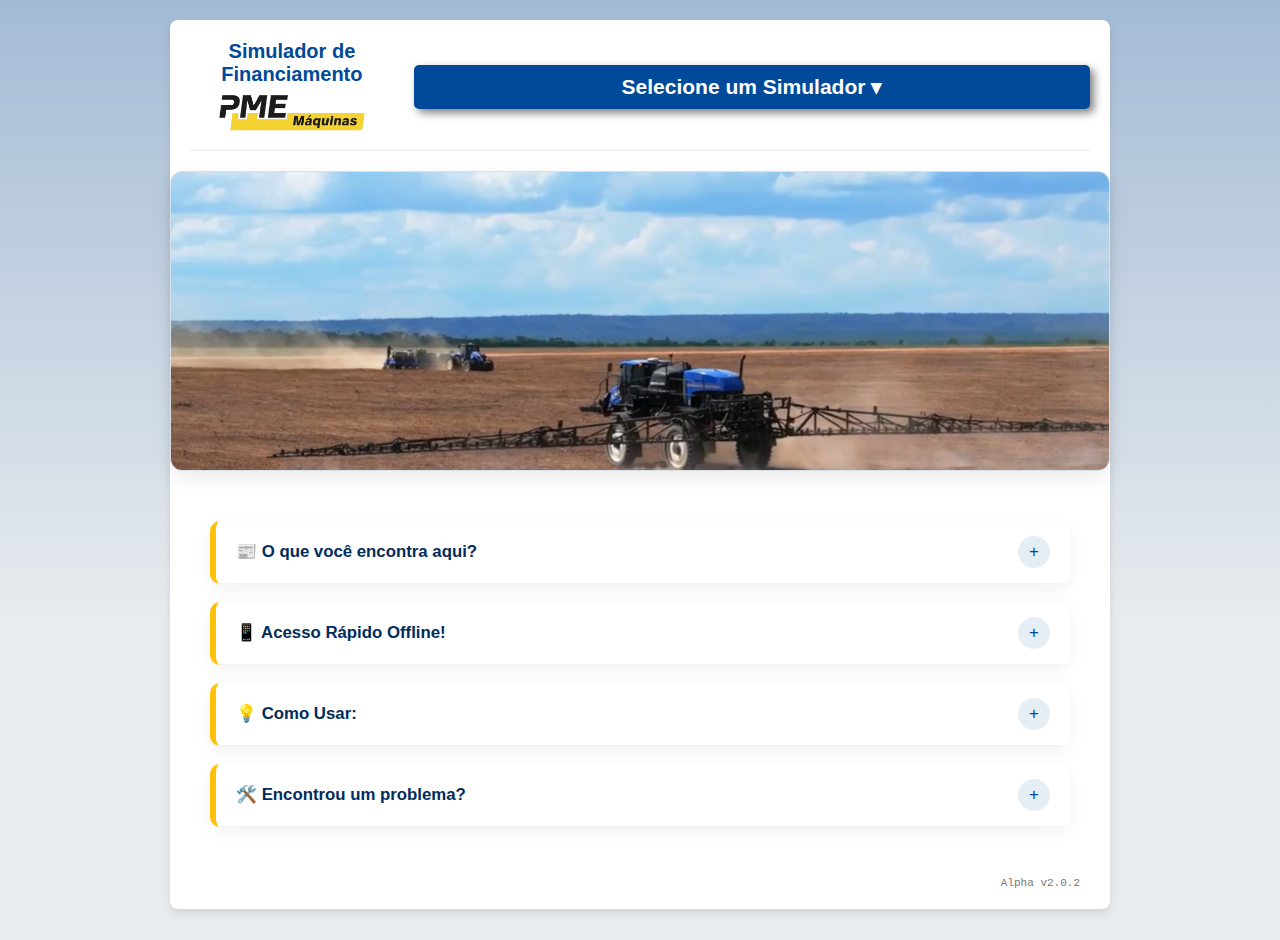
<file: index.html>
<!DOCTYPE html>
<html lang="pt-BR">
<head>
    <meta charset="UTF-8">
    <meta name="viewport" content="width=device-width, initial-scale=1.0">
    <title>Portal de Simuladores de Financiamento</title>
    <link rel="stylesheet" href="./style/style.css">
    <link rel="manifest" href="/Calculadora_PME/manifest.json">
</head>
<body>
    <div class="simulator-container">
        <header>
    <div class="logo">
        <span class="logo-main">Simulador de Financiamento</span>
        <img src="logos/LOGO_AMARELA.png" alt="Logo PME" class="logo-image">
    </div>
    <div class="calculator-selector">
        <span id="current-calculator">Selecione um Simulador</span> &#9662;
        <div class="calculator-dropdown">
            <a href="./HTMLs/pronaf.html">Simulador AG: Pronaf</a>
            <a href="./HTMLs/moderfrota.html">Simulador Moderfrota</a>
            <a href="./HTMLs/tfbd.html">Simulador TFBD Rural</a>
        </div>
    </div>
</header>

<div id="floating-topbar" class="floating-topbar">
    <a href="./index.html" class="floating-topbar-logo-link" aria-label="Página inicial">
        <img src="./logos/LOGO_AMARELA.png" alt="Logo PME" class="floating-topbar-logo">
    </a>

    <div class="sticky-calculator-selector" id="sticky-calculator-selector">
        <span>Selecione um Simulador</span> &#9662;
        <div class="sticky-calculator-dropdown" id="sticky-calculator-dropdown">
            <a href="./HTMLs/pronaf.html">Simulador AG: Pronaf</a>
            <a href="./HTMLs/moderfrota.html">Simulador Moderfrota</a>
            <a href="./HTMLs/tfbd.html">Simulador TFBD Rural</a>
        </div>
    </div>
</div>

<div class="banner-container">
    <img src="img/banner-home.jpg" alt="Imagem institucional da empresa">
</div>

        <main class="landing-page collapsible">
            <div class="collapsible-sections">

                <div class="collapsible-item">
                    <button class="collapsible-button">
                        <h2>📰 O que você encontra aqui?</h2>
                        <span class="toggle-icon">+</span>
                    </button>
                    <div class="collapsible-content">
                        <p>
                            Nossas ferramentas fornecem projeções detalhadas para ajudar no seu planejamento financeiro, oferecendo simulações para diferentes linhas de crédito como Pronaf, Moderfrota e TFBD Rural. Calcule parcelas, juros e visualize o fluxo de pagamento completo.
                        </p>
                    </div>
                </div>

                <div class="collapsible-item">
                    <button class="collapsible-button">
                        <h2>📱 Acesso Rápido Offline!</h2>
                        <span class="toggle-icon">+</span>
                    </button>
                    <div class="collapsible-content">
                        <p>Adicione um atalho deste site à sua tela inicial para usar as calculadoras mesmo sem internet:</p>
                        <ul>
                            <li><strong>No Android (Chrome):</strong> Toque nos três pontinhos (⋮) no canto superior direito e escolha "Instalar aplicativo" ou "Adicionar à tela inicial".</li>
                            <li><strong>No iPhone (Safari):</strong> Toque no ícone de compartilhamento (↑) na barra inferior e escolha "Adicionar à Tela de Início".</li>
                        </ul>
                    </div>
                </div>

                <div class="collapsible-item">
                    <button class="collapsible-button">
                        <h2>💡 Como Usar:</h2>
                        <span class="toggle-icon">+</span>
                    </button>
                    <div class="collapsible-content">
                        <ol>
                            <li>Escolha uma das calculadoras no menu azul no topo.</li>
                            <li>Preencha os campos com os dados da sua simulação.</li>
                            <li>A tabela de amortização será calculada automaticamente.</li>
                            <li>Gere um PDF com o resultado clicando no botão correspondente.</li>
                            <li>Preencha os nomes (seu e do cliente) na janela que aparecerá antes de gerar o PDF.</li>
                        </ol>
                    </div>
                </div>

                <div class="collapsible-item">
                    <button class="collapsible-button">
                        <h2>🛠️ Encontrou um problema?</h2>
                        <span class="toggle-icon">+</span>
                    </button>
                    <div class="collapsible-content">
                        <p>
                            Se você encontrou um erro, comportamento inesperado ou tem uma sugestão de melhoria, entre em contato com o suporte. Seu retorno ajuda a manter o aplicativo mais estável e útil no dia a dia.
                        </p>

                        <div class="support-contact-box">
                            <a
                                class="support-contact-link"
                                href="https://wa.me/5527996426827?text=Olá!%20Encontrei%20um%20problema,%20tenho%20uma%20sugestão%20ou%20quero%20reportar%20um%20bug%20no%20Portal%20de%20Simuladores."
                                target="_blank"
                                rel="noopener noreferrer"
                                aria-label="Contatar o suporte pelo WhatsApp"
                            >
                                <img src="./icons/whatsapp.png" alt="WhatsApp" class="support-contact-icon">
                                <span>Contatar o suporte</span>
                            </a>
                        </div>
                    </div>
                </div>

            </div>
        </main>
        
        <div class="app-version">Alpha v2.0.2</div>


    </div>

    <script src="./script/main.js"></script>
</body>
</html>
</file>
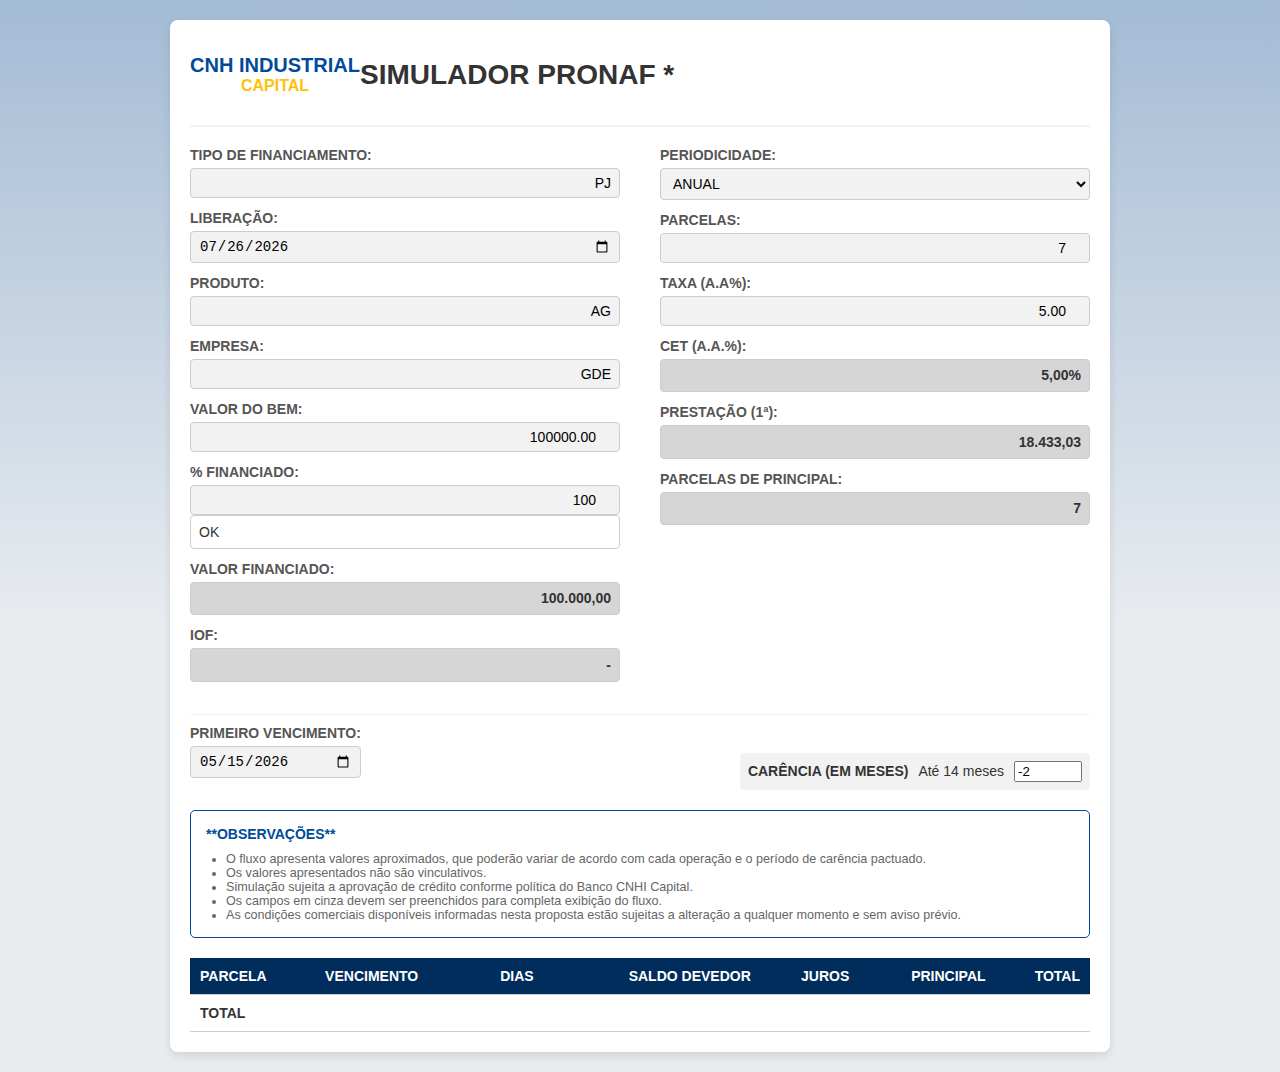
<file: scr/index.html>
<!DOCTYPE html>
<html lang="pt-BR">
<head>
    <meta charset="UTF-8">
    <meta name="viewport" content="width=device-width, initial-scale=1.0">
    <title>Simulador de Financiamento</title>
    <link rel="stylesheet" href="/style/style.css">
</head>
<body>

    <div class="simulator-container">
        <header>
            <div class="logo">
                <span class="logo-main">CNH INDUSTRIAL</span>
                <span class="logo-sub">CAPITAL</span>
            </div>
            <h1>SIMULADOR PRONAF *</h1>
        </header>

        <form id="loan-form">
            <div class="form-grid">
                <div class="form-column">
                    <div class="form-group">
                        <label for="tipoFinanciamento">TIPO DE FINANCIAMENTO:</label>
                        <input type="text" id="tipoFinanciamento" value="PJ">
                    </div>
                    <div class="form-group">
                        <label for="liberacao">LIBERAÇÃO:</label>
                        <input type="date" id="liberacao" value="2025-07-15">
                    </div>
                    <div class="form-group">
                        <label for="produto">PRODUTO:</label>
                        <input type="text" id="produto" value="AG">
                    </div>
                     <div class="form-group">
                        <label for="empresa">EMPRESA:</label>
                        <input type="text" id="empresa" value="GDE">
                    </div>
                    <div class="form-group">
                        <label for="valorBem">VALOR DO BEM:</label>
                        <input type="number" id="valorBem" value="100000.00" step="1000">
                    </div>
                    <div class="form-group">
                        <label for="percFinanciado">% FINANCIADO:</label>
                        <input type="number" id="percFinanciado" value="100">
                        <span class="status-ok">OK</span>
                    </div>
                    <div class="form-group read-only">
                        <label>VALOR FINANCIADO:</label>
                        <span id="valorFinanciado">100.000,00</span>
                    </div>
                    <div class="form-group read-only">
                        <label>IOF:</label>
                        <span>-</span>
                    </div>
                </div>

                <div class="form-column">
                     <div class="form-group">
                        <label for="periodicidade">PERIODICIDADE:</label>
                        <select id="periodicidade">
                            <option value="ANUAL" selected>ANUAL</option>
                            <option value="MENSAL">MENSAL</option>
                        </select>
                    </div>
                    <div class="form-group">
                        <label for="parcelas">PARCELAS:</label>
                        <input type="number" id="parcelas" value="7">
                    </div>
                    <div class="form-group">
                        <label for="taxaAA">TAXA (A.A%):</label>
                        <input type="number" id="taxaAA" value="5.00" step="0.1">
                    </div>
                    <div class="form-group read-only">
                        <label>CET (A.A.%):</label>
                        <span id="cetAA">5,00%</span>
                    </div>
                    <div class="form-group read-only">
                        <label>PRESTAÇÃO (1ª):</label>
                        <span id="prestacao">18.433,03</span>
                    </div>
                    <div class="form-group read-only">
                        <label>PARCELAS DE PRINCIPAL:</label>
                        <span id="parcelasPrincipal">7</span>
                    </div>
                </div>
            </div>

            <div class="form-row">
                 <div class="form-group">
                    <label for="primeiroVencimento">PRIMEIRO VENCIMENTO:</label>
                    <input type="date" id="primeiroVencimento" value="2026-05-15">
                </div>
                <div class="form-group-inline">
                    <label>CARÊNCIA (EM MESES)</label>
                    <span>Até 14 meses</span>
                    <input type="number" id="carencia" value="10" readonly> </div>
            </div>
        </form>

        <div class="observations">
            <p><strong>**OBSERVAÇÕES**</strong></p>
            <ul>
                <li>O fluxo apresenta valores aproximados, que poderão variar de acordo com cada operação e o período de carência pactuado.</li>
                <li>Os valores apresentados não são vinculativos.</li>
                <li>Simulação sujeita a aprovação de crédito conforme política do Banco CNHI Capital.</li>
                <li>Os campos em cinza devem ser preenchidos para completa exibição do fluxo.</li>
                <li>As condições comerciais disponíveis informadas nesta proposta estão sujeitas a alteração a qualquer momento e sem aviso prévio.</li>
            </ul>
        </div>

        <div class="table-wrapper">
            <div class="table-container">
                <table>
                    <thead>
                        <tr>
                            <th>PARCELA</th>
                            <th>VENCIMENTO</th>
                            <th>DIAS</th>
                            <th>SALDO DEVEDOR</th>
                            <th>JUROS</th>
                            <th>PRINCIPAL</th>
                            <th>TOTAL</th>
                        </tr>
                    </thead>
                    <tbody id="amortization-body">
                    </tbody>
                    <tfoot>
                        <tr>
                            <td colspan="4"><strong>TOTAL</strong></td>
                            <td id="total-juros"></td>
                            <td id="total-principal"></td>
                            <td id="total-geral"></td>
                        </tr>
                    </tfoot>
                </table>
            </div>
        </div>
    </div>

    <script src="/script/script.js"></script>
</body>
</html>
</file>
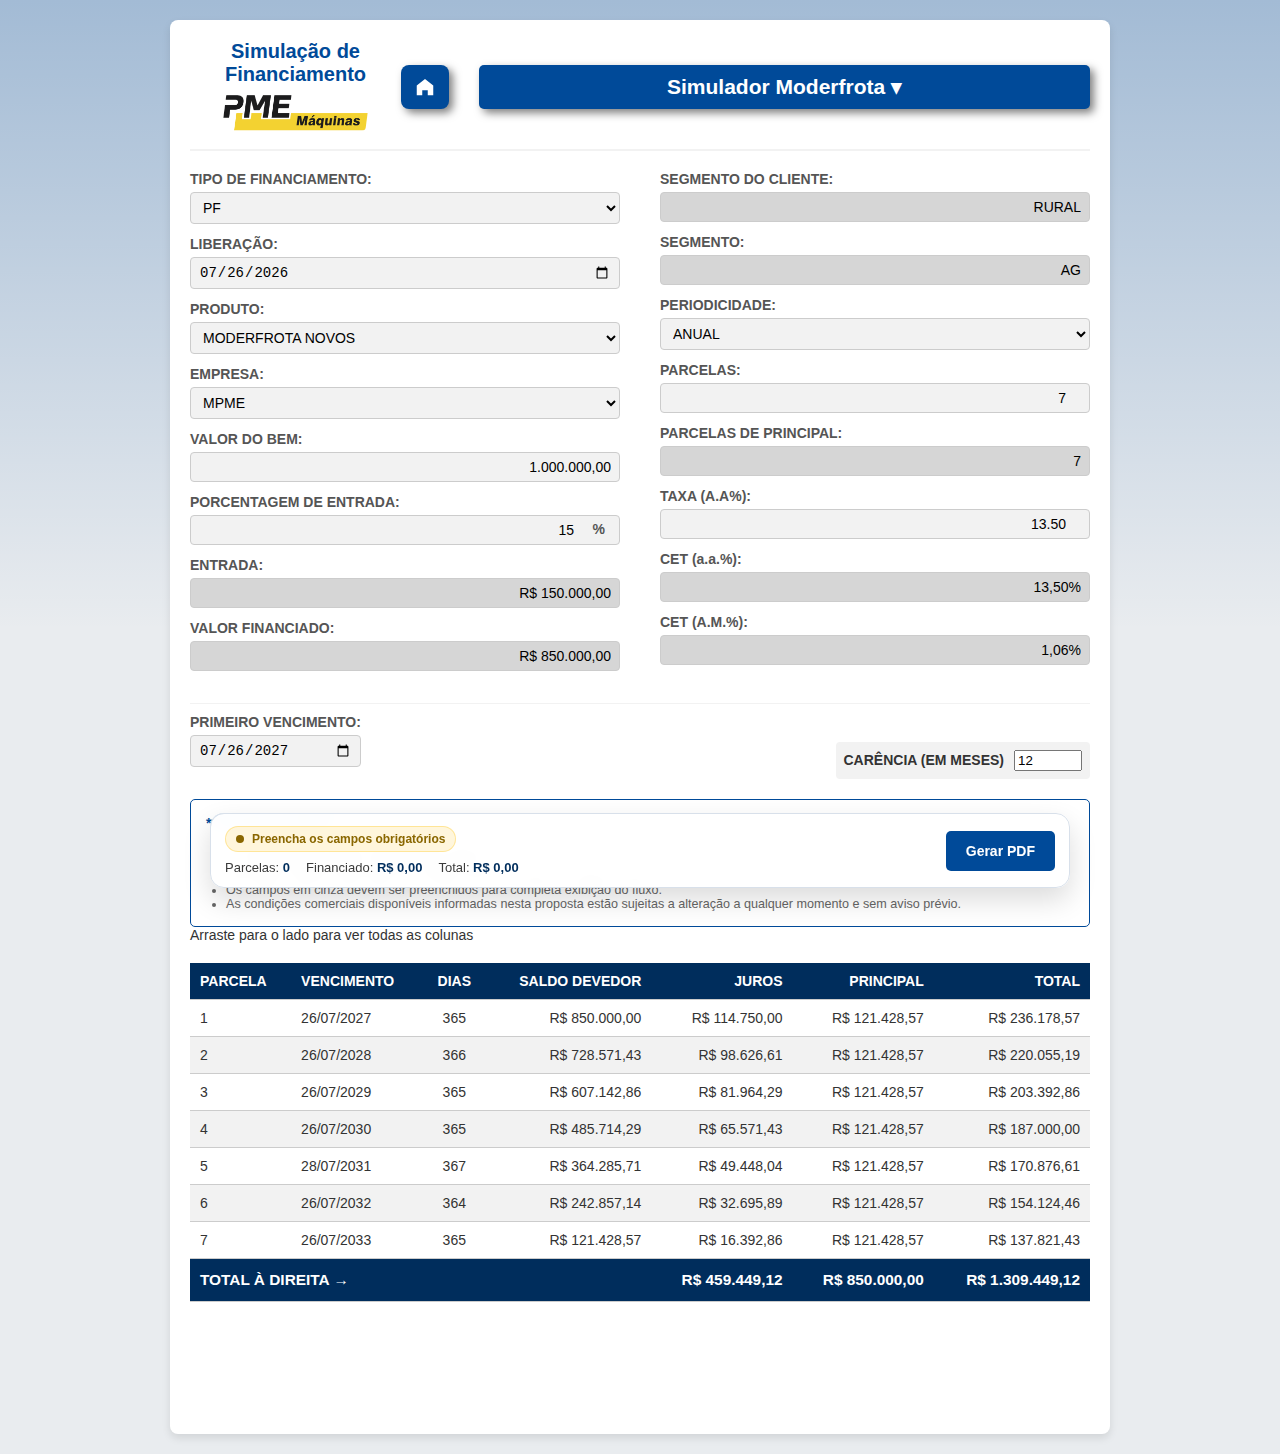
<file: HTMLs/moderfrota.html>
<!DOCTYPE html>
<html lang="pt-BR">
<head>
    <meta charset="UTF-8">
    <meta name="viewport" content="width=device-width, initial-scale=1.0">
    <title>Simulador Moderfrota</title>
    <link rel="stylesheet" href="../style/style.css">
    <link rel="manifest" href="/Calculadora_PME/manifest.json">
</head>
<body>
    <div id="floating-topbar" class="floating-topbar simulator-floating-topbar">
        <div class="floating-topbar-left">
            
            <a href="../index.html" class="floating-home-link" aria-label="Voltar para a página inicial">
                <svg viewBox="0 0 24 24" aria-hidden="true">
                    <path fill="currentColor" d="M12 3.2 3 10.4V21h6v-5.5h6V21h6v-10.6L12 3.2z"/>
                </svg>
            </a>
        </div>

        <div class="sticky-calculator-selector" id="sticky-calculator-selector">
            <span>Simulador Moderfrota</span> &#9662;
            <div class="sticky-calculator-dropdown" id="sticky-calculator-dropdown">
                <a href="../index.html">Página Inicial</a>
                <a href="pronaf.html">Simulador AG: Pronaf</a>
                <a href="moderfrota.html">Simulador Moderfrota</a>
                <a href="tfbd.html">Simulador TFBD Rural</a>
            </div>
        </div>
    </div>

    <div id="capture" class="simulator-container has-bottom-bar">
        <header>
            <div class="logo">
                <span class="logo-main">Simulação de Financiamento</span>
                <img src="../logos/LOGO_AMARELA.png" alt="Logo PME" class="logo-image">
            </div>
            <div class="calculator-selector-row">
                <a href="../index.html" class="header-home-link" aria-label="Voltar para a página inicial">
                    <svg viewBox="0 0 24 24" aria-hidden="true">
                        <path fill="currentColor" d="M12 3.2 3 10.4V21h6v-5.5h6V21h6v-10.6L12 3.2z"/>
                    </svg>
                </a>

                <div class="calculator-selector">
                    <span id="current-calculator">Simulador Moderfrota</span> &#9662;
                    <div class="calculator-dropdown">
                        <a href="../index.html">Página Inicial</a>
                        <a href="pronaf.html">Simulador AG: Pronaf</a>
                        <a href="moderfrota.html">Simulador Moderfrota</a>
                        <a href="tfbd.html">Simulador TFBD Rural</a>
                    </div>
                </div>
            </div>
        </header>

        <form id="loan-form">
            <div class="form-grid">
                <div class="form-column">
                    <div class="form-group">
                        <label for="tipoFinanciamento">TIPO DE FINANCIAMENTO:</label>
                        <select id="tipoFinanciamento">
                            <option value="PF" selected>PF</option>
                            <option value="PJ">PJ</option>
                        </select>
                    </div>
                    <div class="form-group">
                        <label for="liberacao">LIBERAÇÃO:</label>
                        <input type="date" id="liberacao">
                    </div>
                    <div class="form-group">
                        <label for="produto">PRODUTO:</label>
                        <select id="produto">
                            <option value="MODERFROTA NOVOS" selected>MODERFROTA NOVOS</option>
                            <option value="MODERFROTA USADOS">MODERFROTA USADOS</option>
                        </select>
                    </div>
                    <div class="form-group">
                        <label for="empresa">EMPRESA:</label>
                        <select id="empresa">
                            <option value="MPME" selected>MPME</option>
                            <option value="GDE">GDE</option>
                        </select>
                    </div>
                    <div class="form-group">
                        <label for="valorBem">VALOR DO BEM:</label>
                        <input type="text" id="valorBem" value="1.000.000,00" inputmode="numeric">
                    </div>
                    <div class="form-group">
                        <label for="percEntrada">PORCENTAGEM DE ENTRADA:</label>
                        <input type="number" id="percEntrada" value="0"> 
                    </div>

                    <div class="form-group read-only">
                        <label for="valorEntrada">ENTRADA:</label>
                        <input type="text" id="valorEntrada" readonly> 
                    </div>

                    <div class="form-group read-only">
                        <label for="valorFinanciado">VALOR FINANCIADO:</label>
                        <input type="text" id="valorFinanciado" readonly>
                    </div>
                </div>
                <div class="form-column">
                    <div class="form-group read-only">
                        <label for="segmentoCliente">SEGMENTO DO CLIENTE:</label>
                        <input type="text" id="segmentoCliente" value="RURAL" readonly>
                    </div>
                    <div class="form-group read-only">
                        <label for="segmento">SEGMENTO:</label>
                        <input type="text" id="segmento" value="AG" readonly>
                    </div>
                    <div class="form-group">
                        <label for="periodicidade">PERIODICIDADE:</label>
                        <select id="periodicidade">
                            <option value="ANUAL" selected>ANUAL</option>
                            <option value="SEMESTRAL">SEMESTRAL</option>
                        </select>
                    </div>
                    <div class="form-group">
                        <label for="parcelas">PARCELAS:</label>
                        <input type="number" id="parcelas" value="7">
                    </div>
                    <div class="form-group read-only">
                        <label for="parcelasPrincipal">PARCELAS DE PRINCIPAL:</label>
                        <input type="text" id="parcelasPrincipal" readonly>
                    </div>
                    <div class="form-group">
                        <label for="taxaAA">TAXA (A.A%):</label>
                        <input type="number" id="taxaAA" value="13.50" step="0.1">
                    </div>
                    <div class="form-group read-only">
                        <label for="cetAA">CET (a.a.%):</label> 
                        <input type="text" id="cetAA" readonly> 
                    </div>
                    <div class="form-group read-only">
                        <label for="cetAM">CET (A.M.%):</label>
                        <input type="text" id="cetAM" readonly>
                    </div>
                </div>
            </div>
            <div class="form-row">
                <div class="form-group">
                    <label for="primeiroVencimento">PRIMEIRO VENCIMENTO:</label>
                    <input type="date" id="primeiroVencimento">
                </div>
                <div class="form-group-inline">
                    <label>CARÊNCIA (EM MESES)</label>
                    <input type="number" id="carencia" readonly>
                </div>
            </div>
        </form>
        <div class="observations">
            <p><strong>**OBSERVAÇÕES**</strong></p>
            <ul>
                <li>O fluxo apresenta valores aproximados, que poderão variar de acordo com cada operação e o período de carência pactuado.</li>
                <li>Os valores apresentados não são vinculativos.</li>
                <li>Simulação sujeita a aprovação de crédito conforme política do agente financeiro.</li>
                <li>Os campos em cinza devem ser preenchidos para completa exibição do fluxo.</li>
                <li>As condições comerciais disponíveis informadas nesta proposta estão sujeitas a alteração a qualquer momento e sem aviso prévio.</li>
            </ul>
        </div>
        <div class="table-scroll-hint">Arraste para o lado para ver todas as colunas</div>
        <div class="table-wrapper" data-scrollable-table>
            <div class="table-container">
                <table>
                    <thead>
                        <tr>
                            <th>PARCELA</th>
                            <th>VENCIMENTO</th>
                            <th>DIAS</th>
                            <th>SALDO DEVEDOR</th>
                            <th>JUROS</th>
                            <th>PRINCIPAL</th>
                            <th>TOTAL</th>
                        </tr>
                    </thead>
                    <tbody id="amortization-body"></tbody>
                    <tfoot id="amortization-foot">
                        <tr class="final-total-row"> <td colspan="4">TOTAL À DIREITA →</td> 
                            <td id="total-juros"></td> 
                            <td id="total-principal"></td>
                            <td id="total-geral"></td>
                        </tr>
                    </tfoot>
                </table>
            </div>
        </div>
<div class="actions bottom-action-bar">
    <div class="bottom-action-meta">
        <div id="pdf-status-chip" class="offline-status-chip pending">
            <span class="offline-status-dot"></span>
            <span id="pdf-status-text">Preencha os campos obrigatórios</span>
        </div>

        <div class="bottom-summary">
            <span class="bottom-summary-item">Parcelas: <strong id="footer-num-parcelas">0</strong></span>
            <span class="bottom-summary-item">Financiado: <strong id="footer-valor-financiado">R$ 0,00</strong></span>
            <span class="bottom-summary-item">Total: <strong id="footer-total-geral">R$ 0,00</strong></span>
        </div>
    </div>

    <button id="btn-gerar-pdf">Gerar PDF</button>
</div>
    </div>
    <script src="../vendor/html2canvas.min.js"></script>
    <script src="../vendor/jspdf.umd.min.js"></script>
    <script src="../script/moderfrota.js"></script>

    <div id="pdf-modal-overlay" class="modal-overlay">
    <div class="modal-content pdf-modal-content">
        <div class="pdf-modal-header">
            <div class="pdf-modal-badge">PDF</div>
            <h2>Informações para gerar a simulação</h2>
            <p>Preencha os dados abaixo para personalizar o documento e gerar o código de conferência da proposta.</p>
        </div>

        <div class="pdf-modal-grid">
            <div class="form-group">
                <label for="vendedor-name">Nome do Vendedor</label>
                <input type="text" id="vendedor-name" placeholder="Digite o nome completo do vendedor">
            </div>

            <div class="form-group">
                <label for="cliente-name">Nome do Cliente</label>
                <input type="text" id="cliente-name" placeholder="Digite o nome completo do cliente">
            </div>

            <div class="form-group">
                <label for="vendedor-cpf-final">3 últimos números do CPF do vendedor</label>
                <input type="text" id="vendedor-cpf-final" inputmode="numeric" maxlength="3" placeholder="Ex.: 123">
                <small class="pdf-modal-helper">Use apenas os 3 últimos dígitos, sem pontos ou traço.</small>
            </div>
        </div>

        <div class="modal-actions">
            <button id="btn-cancel-pdf">Cancelar</button>
            <button id="btn-confirm-pdf" class="primary">Confirmar e Gerar PDF</button>
        </div>
    </div>
</div>

</body>
</html>
</file>
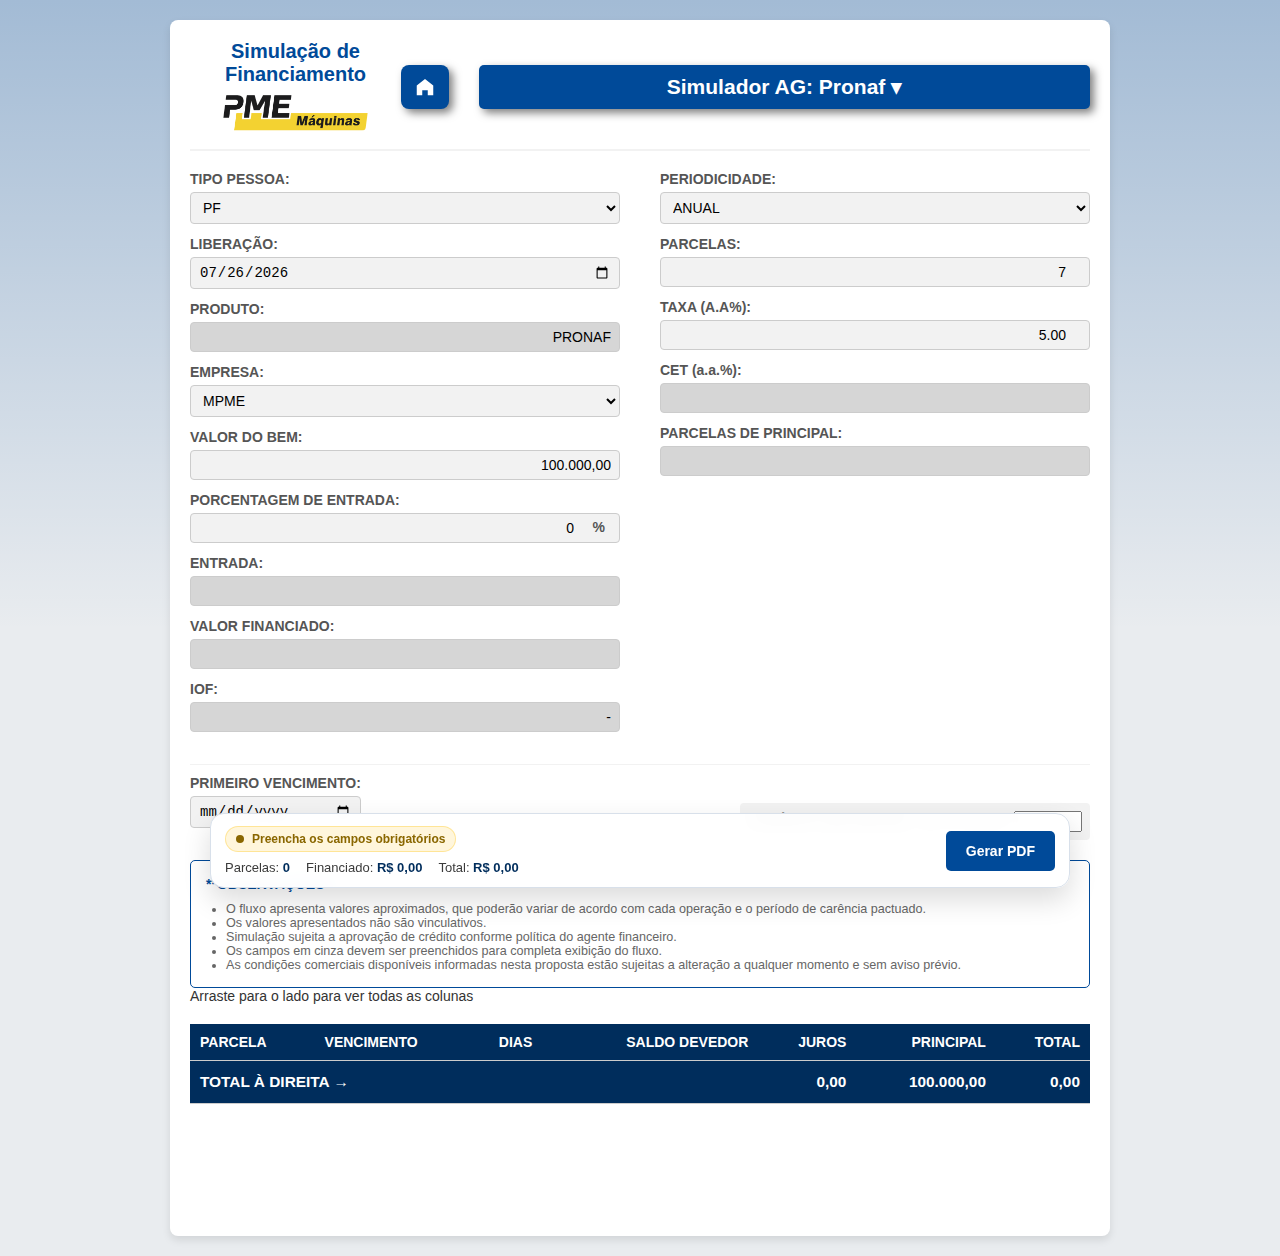
<file: HTMLs/pronaf.html>
<!DOCTYPE html>
<html lang="pt-BR">
<head>
    <meta charset="UTF-8">
    <meta name="viewport" content="width=device-width, initial-scale=1.0">
    <title>Simulador Pronaf</title>
    <link rel="stylesheet" href="../style/style.css">
    <link rel="manifest" href="/Calculadora_PME/manifest.json">
</head>
<body>
    <div id="floating-topbar" class="floating-topbar simulator-floating-topbar">
            <div class="floating-topbar-left">
                <a href="../index.html" class="floating-home-link" aria-label="Voltar para a página inicial">
                    <svg viewBox="0 0 24 24" aria-hidden="true">
                        <path fill="currentColor" d="M12 3.2 3 10.4V21h6v-5.5h6V21h6v-10.6L12 3.2z"/>
                    </svg>
                </a>
            </div>

            <div class="sticky-calculator-selector" id="sticky-calculator-selector">
                <span>Simulador AG: Pronaf</span> &#9662;
                <div class="sticky-calculator-dropdown" id="sticky-calculator-dropdown">
                    <a href="../index.html">Página Inicial</a>
                    <a href="pronaf.html">Simulador AG: Pronaf</a>
                    <a href="moderfrota.html">Simulador Moderfrota</a>
                    <a href="tfbd.html">Simulador TFBD Rural</a>
                </div>
            </div>
        </div>

    <div id="capture" class="simulator-container has-bottom-bar">
        <header>
            <div class="logo">
                <span class="logo-main">Simulação de Financiamento</span>
                <img src="../logos/LOGO_AMARELA.png" alt="Logo PME" class="logo-image">
            </div>
            <div class="calculator-selector-row">
    <a href="../index.html" class="header-home-link" aria-label="Voltar para a página inicial">
        <svg viewBox="0 0 24 24" aria-hidden="true">
            <path fill="currentColor" d="M12 3.2 3 10.4V21h6v-5.5h6V21h6v-10.6L12 3.2z"/>
        </svg>
    </a>

    <div class="calculator-selector">
        <span id="current-calculator">Simulador AG: Pronaf</span> &#9662;
        <div class="calculator-dropdown">
            <a href="../index.html">Página Inicial</a>
            <a href="pronaf.html">Simulador AG: Pronaf</a>
            <a href="moderfrota.html">Simulador Moderfrota</a>
            <a href="tfbd.html">Simulador TFBD Rural</a>
        </div>
    </div>
</div>
        </header>

        <form id="loan-form">
            <div class="form-grid">
                <div class="form-column">
                    <div class="form-group">
                        <label for="tipoPessoa">TIPO PESSOA:</label>
                        <select id="tipoPessoa">
                            <option value="PF" selected>PF</option>
                            <option value="PJ">PJ</option>
                        </select>
                    </div>
                    <div class="form-group">
                        <label for="liberacao">LIBERAÇÃO:</label>
                        <input type="date" id="liberacao">
                    </div>
                    <div class="form-group">
                        <label for="produto">PRODUTO:</label>
                        <input type="text" id="produto" value="PRONAF" readonly>
                    </div>
                    <div class="form-group">
                        <label for="empresa">EMPRESA:</label>
                        <select id="empresa">
                            <option value="MPME" selected>MPME</option>
                            <option value="GDE">GDE</option>
                        </select>
                    </div>
                    <div class="form-group">
                        <label for="valorBem">VALOR DO BEM:</label>
                        <input type="text" id="valorBem" value="100.000,00" inputmode="numeric">
                    </div>
                    <div class="form-group">
                        <label for="percEntrada">PORCENTAGEM DE ENTRADA:</label>
                        <input type="number" id="percEntrada" value="0"> 
                    </div>

                    <div class="form-group read-only">
                        <label for="valorEntrada">ENTRADA:</label>
                        <input type="text" id="valorEntrada" readonly> 
                    </div>

                    <div class="form-group read-only">
                        <label for="valorFinanciado">VALOR FINANCIADO:</label>
                        <input type="text" id="valorFinanciado" readonly>
                    </div>
                    <div class="form-group read-only">
                        <label for="iof">IOF:</label>
                        <input type="text" id="iof" value="-" readonly> 
                    </div>
                </div>
                <div class="form-column">
                    <div class="form-group">
                        <label for="periodicidade">PERIODICIDADE:</label>
                        <select id="periodicidade">
                            <option value="ANUAL" selected>ANUAL</option>
                            <option value="SEMESTRAL">SEMESTRAL</option>
                        </select>
                    </div>
                    <div class="form-group">
                        <label for="parcelas">PARCELAS:</label>
                        <input type="number" id="parcelas" value="7">
                    </div>
                    <div class="form-group">
                        <label for="taxaAA">TAXA (A.A%):</label>
                        <input type="number" id="taxaAA" value="5.00" step="0.1">
                    </div>
                    <div class="form-group read-only">
                        <label for="cetAA">CET (a.a.%):</label> 
                        <input type="text" id="cetAA" readonly> 
                    </div>
                    <div class="form-group read-only">
                        <label for="parcelasPrincipal">PARCELAS DE PRINCIPAL:</label>
                        <input type="text" id="parcelasPrincipal" readonly>
                    </div>
                </div>
            </div>
            <div class="form-row">
                <div class="form-group">
                    <label for="primeiroVencimento">PRIMEIRO VENCIMENTO:</label>
                    <input type="date" id="primeiroVencimento">
                </div>
                <div class="form-group-inline">
                    <label>CARÊNCIA (EM MESES)</label>
                    <span>Até 14 meses</span>
                    <input type="number" id="carencia" readonly>
                </div>
            </div>
        </form>
        <div class="observations">
            <p><strong>**OBSERVAÇÕES**</strong></p>
            <ul>
                <li>O fluxo apresenta valores aproximados, que poderão variar de acordo com cada operação e o período de carência pactuado.</li>
                <li>Os valores apresentados não são vinculativos.</li>
                <li>Simulação sujeita a aprovação de crédito conforme política do agente financeiro.</li>
                <li>Os campos em cinza devem ser preenchidos para completa exibição do fluxo.</li>
                <li>As condições comerciais disponíveis informadas nesta proposta estão sujeitas a alteração a qualquer momento e sem aviso prévio.</li>
            </ul>
        </div>
        <div class="table-scroll-hint">Arraste para o lado para ver todas as colunas</div>
        <div class="table-wrapper" data-scrollable-table>
            <div class="table-container">
                <table>
                    <thead>
                        <tr>
                            <th>PARCELA</th>
                            <th>VENCIMENTO</th>
                            <th>DIAS</th>
                            <th>SALDO DEVEDOR</th>
                            <th>JUROS</th>
                            <th>PRINCIPAL</th>
                            <th>TOTAL</th>
                        </tr>
                    </thead>
                    <tbody id="amortization-body"></tbody>
                    <tfoot id="amortization-foot">
                        <tr class="final-total-row"> <td colspan="4">TOTAL À DIREITA →</td> 
                            <td id="total-juros"></td> 
                            <td id="total-principal"></td>
                            <td id="total-geral"></td>
                        </tr>
                    </tfoot>
                </table>
            </div>
        </div>
<div class="actions bottom-action-bar">
    <div class="bottom-action-meta">
        <div id="pdf-status-chip" class="offline-status-chip pending">
            <span class="offline-status-dot"></span>
            <span id="pdf-status-text">Preencha os campos obrigatórios</span>
        </div>

        <div class="bottom-summary">
            <span class="bottom-summary-item">Parcelas: <strong id="footer-num-parcelas">0</strong></span>
            <span class="bottom-summary-item">Financiado: <strong id="footer-valor-financiado">R$ 0,00</strong></span>
            <span class="bottom-summary-item">Total: <strong id="footer-total-geral">R$ 0,00</strong></span>
        </div>
    </div>

    <button id="btn-gerar-pdf">Gerar PDF</button>
</div>
    </div>
    <script src="../vendor/html2canvas.min.js"></script>
    <script src="../vendor/jspdf.umd.min.js"></script>
    <script src="../script/pronaf.js"></script>

    <div id="pdf-modal-overlay" class="modal-overlay">
    <div class="modal-content pdf-modal-content">
        <div class="pdf-modal-header">
            <div class="pdf-modal-badge">PDF</div>
            <h2>Informações para gerar a simulação</h2>
            <p>Preencha os dados abaixo para personalizar o documento e gerar o código de conferência da proposta.</p>
        </div>

        <div class="pdf-modal-grid">
            <div class="form-group">
                <label for="vendedor-name">Nome do Vendedor</label>
                <input type="text" id="vendedor-name" placeholder="Digite o nome completo do vendedor">
            </div>

            <div class="form-group">
                <label for="cliente-name">Nome do Cliente</label>
                <input type="text" id="cliente-name" placeholder="Digite o nome completo do cliente">
            </div>

            <div class="form-group">
                <label for="vendedor-cpf-final">3 últimos números do CPF do vendedor</label>
                <input type="text" id="vendedor-cpf-final" inputmode="numeric" maxlength="3" placeholder="Ex.: 123">
                <small class="pdf-modal-helper">Use apenas os 3 últimos dígitos, sem pontos ou traço.</small>
            </div>
        </div>

        <div class="modal-actions">
            <button id="btn-cancel-pdf">Cancelar</button>
            <button id="btn-confirm-pdf" class="primary">Confirmar e Gerar PDF</button>
        </div>
    </div>
</div>

</body>
</html>
</file>
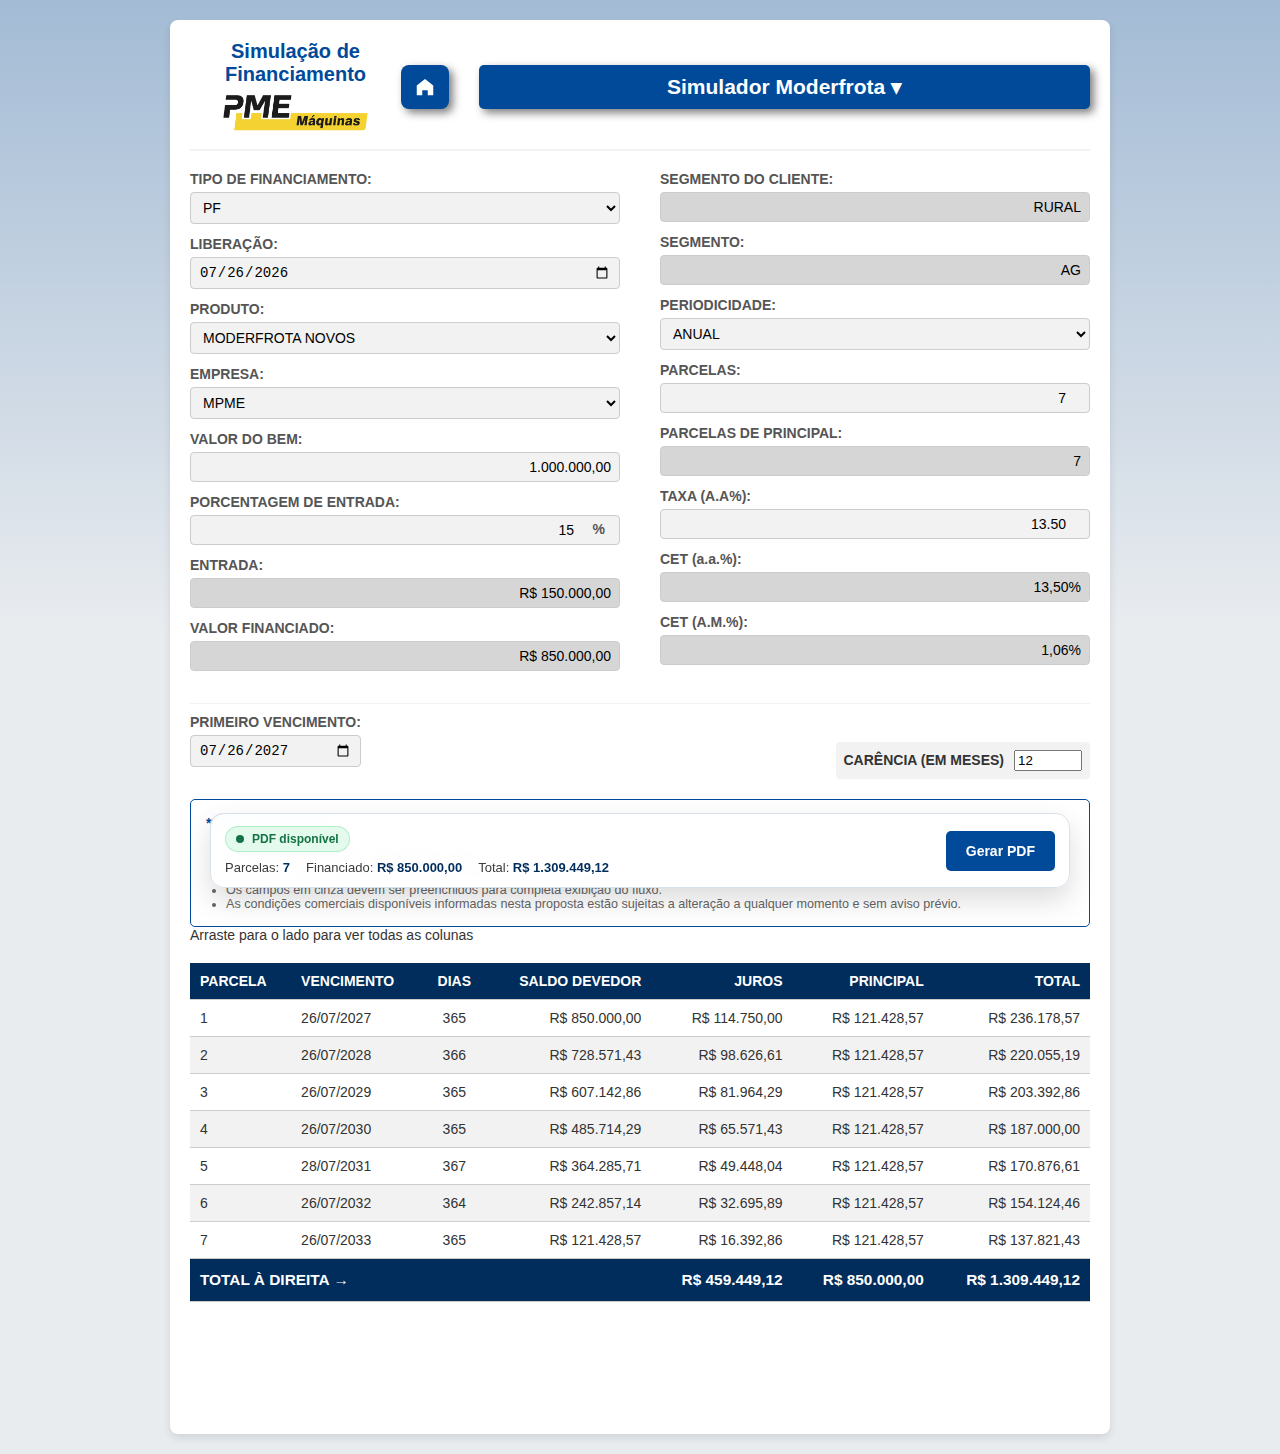
<file: HTMLs/agriculas/moderfrota.html>
<!DOCTYPE html>
<html lang="pt-BR">
<head>
    <meta charset="UTF-8">
    <meta name="viewport" content="width=device-width, initial-scale=1.0">
    <title>Simulador Moderfrota</title>
    <link rel="stylesheet" href="../../style/style.css">
    <link rel="manifest" href="/Calculadora_PME/manifest.json">
</head>
<body>
    <div id="floating-topbar" class="floating-topbar simulator-floating-topbar">
        <div class="floating-topbar-left">
            
            <a href="../../index.html" class="floating-home-link" aria-label="Voltar para a página inicial">
                <svg viewBox="0 0 24 24" aria-hidden="true">
                    <path fill="currentColor" d="M12 3.2 3 10.4V21h6v-5.5h6V21h6v-10.6L12 3.2z"/>
                </svg>
            </a>
        </div>

        <div class="sticky-calculator-selector" id="sticky-calculator-selector">
            <span>Simulador Moderfrota</span> &#9662;
            <div class="sticky-calculator-dropdown menu-groups" id="sticky-calculator-dropdown">
                <button type="button" class="menu-group-toggle">
                    <span class="menu-group-label-row">
                        <span class="menu-group-label-text">Agrícola</span>
                        <span class="menu-group-mini-banner menu-group-mini-banner-agricola">Linhas AG</span>
                    </span>
                    <span class="menu-group-arrow">▾</span>
                </button>
                <div class="menu-group-content">
                    <a href="pronaf.html">Simulador AG: Pronaf</a>
                    <a href="moderfrota.html">Simulador Moderfrota</a>
                    <a href="tfbd.html">Simulador TFBD Rural</a>
                </div>

                <button type="button" class="menu-group-toggle construction">
                    <span class="menu-group-label-row">
                        <span class="menu-group-label-text">Construção</span>
                        <span class="menu-group-mini-banner menu-group-mini-banner-construcao">Linhas CE</span>
                    </span>
                    <span class="menu-group-arrow">▾</span>
                </button>
                <div class="menu-group-content">
                    <a href="../construcao/cdc-ce.html">CDC Construção</a>
                    <a href="../construcao/mais-inovacao-ce.html">Finame + Inovação</a>
                </div>
            </div>
        </div>
    </div>

    <div id="capture" class="simulator-container has-bottom-bar">
        <header>
            <div class="logo">
                <span class="logo-main">Simulação de Financiamento</span>
                <img src="../../logos/LOGO_AMARELA.png" alt="Logo PME" class="logo-image">
            </div>
            <div class="calculator-selector-row">
                <a href="../../index.html" class="header-home-link" aria-label="Voltar para a página inicial">
                    <svg viewBox="0 0 24 24" aria-hidden="true">
                        <path fill="currentColor" d="M12 3.2 3 10.4V21h6v-5.5h6V21h6v-10.6L12 3.2z"/>
                    </svg>
                </a>

                <div class="calculator-selector">
                    <span id="current-calculator">Simulador Moderfrota</span> &#9662;
                    <div class="calculator-dropdown menu-groups">
                        <button type="button" class="menu-group-toggle">
                            <span>Agrícola</span>
                            <span class="menu-group-arrow">▾</span>
                        </button>
                        <div class="menu-group-content">
                            <a href="pronaf.html">Simulador AG: Pronaf</a>
                            <a href="moderfrota.html">Simulador Moderfrota</a>
                            <a href="tfbd.html">Simulador TFBD Rural</a>
                        </div>

                        <button type="button" class="menu-group-toggle construction">
                            <span>Construção</span>
                            <span class="menu-group-arrow">▾</span>
                        </button>
                        <div class="menu-group-content">
                            <a href="../construcao/cdc-ce.html">CDC Construção</a>
                            <a href="../construcao/mais-inovacao-ce.html">Finame + Inovação</a>
                        </div>
                    </div>
                </div>
            </div>
        </header>

        <form id="loan-form">
            <div class="form-grid">
                <div class="form-column">
                    <div class="form-group">
                        <label for="tipoFinanciamento">TIPO DE FINANCIAMENTO:</label>
                        <select id="tipoFinanciamento">
                            <option value="PF" selected>PF</option>
                            <option value="PJ">PJ</option>
                        </select>
                    </div>
                    <div class="form-group">
                        <label for="liberacao">LIBERAÇÃO:</label>
                        <input type="date" id="liberacao">
                    </div>
                    <div class="form-group">
                        <label for="produto">PRODUTO:</label>
                        <select id="produto">
                            <option value="MODERFROTA NOVOS" selected>MODERFROTA NOVOS</option>
                            <option value="MODERFROTA USADOS">MODERFROTA USADOS</option>
                        </select>
                    </div>
                    <div class="form-group">
                        <label for="empresa">EMPRESA:</label>
                        <select id="empresa">
                            <option value="MPME" selected>MPME</option>
                            <option value="GDE">GDE</option>
                        </select>
                    </div>
                    <div class="form-group">
                        <label for="valorBem">VALOR DO BEM:</label>
                        <input type="text" id="valorBem" value="1.000.000,00" inputmode="numeric">
                    </div>
                    <div class="form-group">
                        <label for="percEntrada">PORCENTAGEM DE ENTRADA:</label>
                        <input type="number" id="percEntrada" value="0"> 
                    </div>

                    <div class="form-group read-only">
                        <label for="valorEntrada">ENTRADA:</label>
                        <input type="text" id="valorEntrada" readonly> 
                    </div>

                    <div class="form-group read-only">
                        <label for="valorFinanciado">VALOR FINANCIADO:</label>
                        <input type="text" id="valorFinanciado" readonly>
                    </div>
                </div>
                <div class="form-column">
                    <div class="form-group read-only">
                        <label for="segmentoCliente">SEGMENTO DO CLIENTE:</label>
                        <input type="text" id="segmentoCliente" value="RURAL" readonly>
                    </div>
                    <div class="form-group read-only">
                        <label for="segmento">SEGMENTO:</label>
                        <input type="text" id="segmento" value="AG" readonly>
                    </div>
                    <div class="form-group">
                        <label for="periodicidade">PERIODICIDADE:</label>
                        <select id="periodicidade">
                            <option value="ANUAL" selected>ANUAL</option>
                            <option value="SEMESTRAL">SEMESTRAL</option>
                        </select>
                    </div>
                    <div class="form-group">
                        <label for="parcelas">PARCELAS:</label>
                        <input type="number" id="parcelas" value="7">
                    </div>
                    <div class="form-group read-only">
                        <label for="parcelasPrincipal">PARCELAS DE PRINCIPAL:</label>
                        <input type="text" id="parcelasPrincipal" readonly>
                    </div>
                    <div class="form-group">
                        <label for="taxaAA">TAXA (A.A%):</label>
                        <input type="number" id="taxaAA" value="13.50" step="0.1">
                    </div>
                    <div class="form-group read-only">
                        <label for="cetAA">CET (a.a.%):</label> 
                        <input type="text" id="cetAA" readonly> 
                    </div>
                    <div class="form-group read-only">
                        <label for="cetAM">CET (A.M.%):</label>
                        <input type="text" id="cetAM" readonly>
                    </div>
                </div>
            </div>
            <div class="form-row">
                <div class="form-group">
                    <label for="primeiroVencimento">PRIMEIRO VENCIMENTO:</label>
                    <input type="date" id="primeiroVencimento">
                </div>
                <div class="form-group-inline">
                    <label>CARÊNCIA (EM MESES)</label>
                    <input type="number" id="carencia" readonly>
                </div>
            </div>
        </form>
        <div class="observations">
            <p><strong>**OBSERVAÇÕES**</strong></p>
            <ul>
                <li>O fluxo apresenta valores aproximados, que poderão variar de acordo com cada operação e o período de carência pactuado.</li>
                <li>Os valores apresentados não são vinculativos.</li>
                <li>Simulação sujeita a aprovação de crédito conforme política do agente financeiro.</li>
                <li>Os campos em cinza devem ser preenchidos para completa exibição do fluxo.</li>
                <li>As condições comerciais disponíveis informadas nesta proposta estão sujeitas a alteração a qualquer momento e sem aviso prévio.</li>
            </ul>
        </div>
        <div class="table-scroll-hint">Arraste para o lado para ver todas as colunas</div>
        <div class="table-wrapper" data-scrollable-table>
            <div class="table-container">
                <table>
                    <thead>
                        <tr>
                            <th>PARCELA</th>
                            <th>VENCIMENTO</th>
                            <th>DIAS</th>
                            <th>SALDO DEVEDOR</th>
                            <th>JUROS</th>
                            <th>PRINCIPAL</th>
                            <th>TOTAL</th>
                        </tr>
                    </thead>
                    <tbody id="amortization-body"></tbody>
                    <tfoot id="amortization-foot">
                        <tr class="final-total-row"> <td colspan="4">TOTAL À DIREITA →</td> 
                            <td id="total-juros"></td> 
                            <td id="total-principal"></td>
                            <td id="total-geral"></td>
                        </tr>
                    </tfoot>
                </table>
            </div>
        </div>
<div class="actions bottom-action-bar">
    <div class="bottom-action-meta">
        <div id="pdf-status-chip" class="offline-status-chip pending">
            <span class="offline-status-dot"></span>
            <span id="pdf-status-text">Preencha os campos obrigatórios</span>
        </div>

        <div class="bottom-summary">
            <span class="bottom-summary-item">Parcelas: <strong id="footer-num-parcelas">0</strong></span>
            <span class="bottom-summary-item">Financiado: <strong id="footer-valor-financiado">R$ 0,00</strong></span>
            <span class="bottom-summary-item">Total: <strong id="footer-total-geral">R$ 0,00</strong></span>
        </div>
    </div>

    <button id="btn-gerar-pdf">Gerar PDF</button>
</div>
    </div>
    <script src="../../vendor/html2canvas.min.js"></script>
    <script src="../../vendor/jspdf.umd.min.js"></script>
    <script src="../../script/agriculas/moderfrota.js"></script>

    <div id="pdf-modal-overlay" class="modal-overlay">
    <div class="modal-content pdf-modal-content">
        <div class="pdf-modal-header">
            <div class="pdf-modal-badge">PDF</div>
            <h2>Informações para gerar a simulação</h2>
            <p>Preencha os dados abaixo para personalizar o documento e gerar o código de conferência da proposta.</p>
        </div>

        <div class="pdf-modal-grid">
            <div class="form-group">
                <label for="vendedor-name">Nome do Vendedor</label>
                <input type="text" id="vendedor-name" placeholder="Digite o nome completo do vendedor">
            </div>

            <div class="form-group">
                <label for="cliente-name">Nome do Cliente</label>
                <input type="text" id="cliente-name" placeholder="Digite o nome completo do cliente">
            </div>

            <div class="form-group">
                <label for="vendedor-cpf-final">3 últimos números do CPF do vendedor</label>
                <input type="text" id="vendedor-cpf-final" inputmode="numeric" maxlength="3" placeholder="Ex.: 123">
                <small class="pdf-modal-helper">Use apenas os 3 últimos dígitos, sem pontos ou traço.</small>
            </div>
        </div>

        <div class="modal-actions">
            <button id="btn-cancel-pdf">Cancelar</button>
            <button id="btn-confirm-pdf" class="primary">Confirmar e Gerar PDF</button>
        </div>
    </div>
</div>

</body>
</html>
</file>
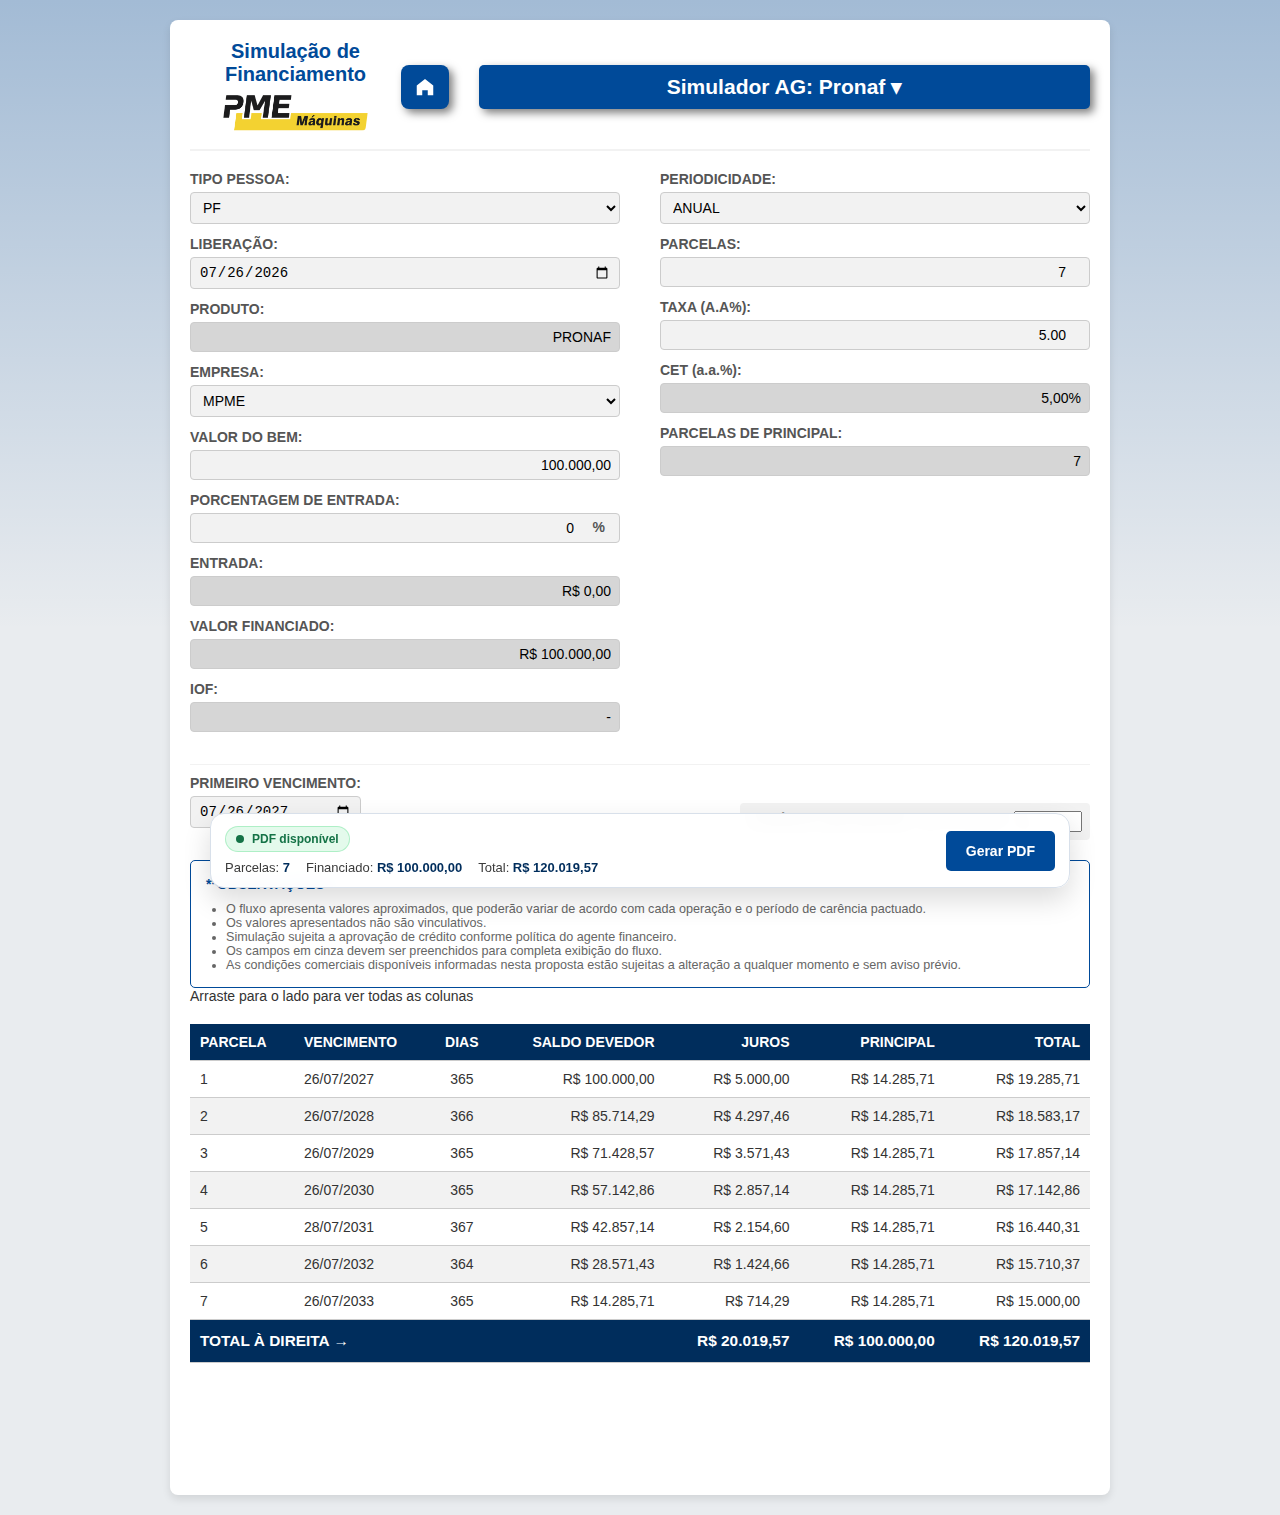
<file: HTMLs/agriculas/pronaf.html>
<!DOCTYPE html>
<html lang="pt-BR">
<head>
    <meta charset="UTF-8">
    <meta name="viewport" content="width=device-width, initial-scale=1.0">
    <title>Simulador Pronaf</title>
    <link rel="stylesheet" href="../../style/style.css">
    <link rel="manifest" href="/Calculadora_PME/manifest.json">
</head>
<body>
    <div id="floating-topbar" class="floating-topbar simulator-floating-topbar">
            <div class="floating-topbar-left">
                <a href="../../index.html" class="floating-home-link" aria-label="Voltar para a página inicial">
                    <svg viewBox="0 0 24 24" aria-hidden="true">
                        <path fill="currentColor" d="M12 3.2 3 10.4V21h6v-5.5h6V21h6v-10.6L12 3.2z"/>
                    </svg>
                </a>
            </div>

            <div class="sticky-calculator-selector" id="sticky-calculator-selector">
                <span>Simulador AG: Pronaf</span> &#9662;
                <div class="sticky-calculator-dropdown menu-groups" id="sticky-calculator-dropdown">
                    <button type="button" class="menu-group-toggle">
                        <span>Agrícola</span>
                        <span class="menu-group-arrow">▾</span>
                    </button>
                    <div class="menu-group-content">
                        <a href="pronaf.html">Simulador AG: Pronaf</a>
                        <a href="moderfrota.html">Simulador Moderfrota</a>
                        <a href="tfbd.html">Simulador TFBD Rural</a>
                    </div>

                    <button type="button" class="menu-group-toggle construction">
                        <span class="menu-group-label-row">
                            <span class="menu-group-label-text">Construção</span>
                            <span class="menu-group-mini-banner menu-group-mini-banner-construcao">Linhas CE</span>
                        </span>
                        <span class="menu-group-arrow">▾</span>
                    </button>
                    <div class="menu-group-content">
                        <a href="../construcao/cdc-ce.html">CDC Construção</a>
                        <a href="../construcao/mais-inovacao-ce.html">Finame + Inovação</a>
                    </div>
                </div>
            </div>
        </div>

    <div id="capture" class="simulator-container has-bottom-bar">
        <header>
            <div class="logo">
                <span class="logo-main">Simulação de Financiamento</span>
                <img src="../../logos/LOGO_AMARELA.png" alt="Logo PME" class="logo-image">
            </div>
            <div class="calculator-selector-row">
    <a href="../../index.html" class="header-home-link" aria-label="Voltar para a página inicial">
        <svg viewBox="0 0 24 24" aria-hidden="true">
            <path fill="currentColor" d="M12 3.2 3 10.4V21h6v-5.5h6V21h6v-10.6L12 3.2z"/>
        </svg>
    </a>

    <div class="calculator-selector">
        <span id="current-calculator">Simulador AG: Pronaf</span> &#9662;
        <div class="calculator-dropdown menu-groups">
            <button type="button" class="menu-group-toggle">
                <span>Agrícola</span>
                <span class="menu-group-arrow">▾</span>
            </button>
            <div class="menu-group-content">
                <a href="pronaf.html">Simulador AG: Pronaf</a>
                <a href="moderfrota.html">Simulador Moderfrota</a>
                <a href="tfbd.html">Simulador TFBD Rural</a>
            </div>

            <button type="button" class="menu-group-toggle construction">
                <span>Construção</span>
                <span class="menu-group-arrow">▾</span>
            </button>
            <div class="menu-group-content">
                <a href="../construcao/cdc-ce.html">CDC Construção</a>
                <a href="../construcao/mais-inovacao-ce.html">Finame + Inovação</a>
            </div>
        </div>
    </div>
</div>
        </header>

        <form id="loan-form">
            <div class="form-grid">
                <div class="form-column">
                    <div class="form-group">
                        <label for="tipoPessoa">TIPO PESSOA:</label>
                        <select id="tipoPessoa">
                            <option value="PF" selected>PF</option>
                            <option value="PJ">PJ</option>
                        </select>
                    </div>
                    <div class="form-group">
                        <label for="liberacao">LIBERAÇÃO:</label>
                        <input type="date" id="liberacao">
                    </div>
                    <div class="form-group">
                        <label for="produto">PRODUTO:</label>
                        <input type="text" id="produto" value="PRONAF" readonly>
                    </div>
                    <div class="form-group">
                        <label for="empresa">EMPRESA:</label>
                        <select id="empresa">
                            <option value="MPME" selected>MPME</option>
                            <option value="GDE">GDE</option>
                        </select>
                    </div>
                    <div class="form-group">
                        <label for="valorBem">VALOR DO BEM:</label>
                        <input type="text" id="valorBem" value="100.000,00" inputmode="numeric">
                    </div>
                    <div class="form-group">
                        <label for="percEntrada">PORCENTAGEM DE ENTRADA:</label>
                        <input type="number" id="percEntrada" value="0"> 
                    </div>

                    <div class="form-group read-only">
                        <label for="valorEntrada">ENTRADA:</label>
                        <input type="text" id="valorEntrada" readonly> 
                    </div>

                    <div class="form-group read-only">
                        <label for="valorFinanciado">VALOR FINANCIADO:</label>
                        <input type="text" id="valorFinanciado" readonly>
                    </div>
                    <div class="form-group read-only">
                        <label for="iof">IOF:</label>
                        <input type="text" id="iof" value="-" readonly> 
                    </div>
                </div>
                <div class="form-column">
                    <div class="form-group">
                        <label for="periodicidade">PERIODICIDADE:</label>
                        <select id="periodicidade">
                            <option value="ANUAL" selected>ANUAL</option>
                            <option value="SEMESTRAL">SEMESTRAL</option>
                        </select>
                    </div>
                    <div class="form-group">
                        <label for="parcelas">PARCELAS:</label>
                        <input type="number" id="parcelas" value="7">
                    </div>
                    <div class="form-group">
                        <label for="taxaAA">TAXA (A.A%):</label>
                        <input type="number" id="taxaAA" value="5.00" step="0.1">
                    </div>
                    <div class="form-group read-only">
                        <label for="cetAA">CET (a.a.%):</label> 
                        <input type="text" id="cetAA" readonly> 
                    </div>
                    <div class="form-group read-only">
                        <label for="parcelasPrincipal">PARCELAS DE PRINCIPAL:</label>
                        <input type="text" id="parcelasPrincipal" readonly>
                    </div>
                </div>
            </div>
            <div class="form-row">
                <div class="form-group">
                    <label for="primeiroVencimento">PRIMEIRO VENCIMENTO:</label>
                    <input type="date" id="primeiroVencimento">
                </div>
                <div class="form-group-inline">
                    <label>CARÊNCIA (EM MESES)</label>
                    <span>Até 14 meses</span>
                    <input type="number" id="carencia" readonly>
                </div>
            </div>
        </form>
        <div class="observations">
            <p><strong>**OBSERVAÇÕES**</strong></p>
            <ul>
                <li>O fluxo apresenta valores aproximados, que poderão variar de acordo com cada operação e o período de carência pactuado.</li>
                <li>Os valores apresentados não são vinculativos.</li>
                <li>Simulação sujeita a aprovação de crédito conforme política do agente financeiro.</li>
                <li>Os campos em cinza devem ser preenchidos para completa exibição do fluxo.</li>
                <li>As condições comerciais disponíveis informadas nesta proposta estão sujeitas a alteração a qualquer momento e sem aviso prévio.</li>
            </ul>
        </div>
        <div class="table-scroll-hint">Arraste para o lado para ver todas as colunas</div>
        <div class="table-wrapper" data-scrollable-table>
            <div class="table-container">
                <table>
                    <thead>
                        <tr>
                            <th>PARCELA</th>
                            <th>VENCIMENTO</th>
                            <th>DIAS</th>
                            <th>SALDO DEVEDOR</th>
                            <th>JUROS</th>
                            <th>PRINCIPAL</th>
                            <th>TOTAL</th>
                        </tr>
                    </thead>
                    <tbody id="amortization-body"></tbody>
                    <tfoot id="amortization-foot">
                        <tr class="final-total-row"> <td colspan="4">TOTAL À DIREITA →</td> 
                            <td id="total-juros"></td> 
                            <td id="total-principal"></td>
                            <td id="total-geral"></td>
                        </tr>
                    </tfoot>
                </table>
            </div>
        </div>
<div class="actions bottom-action-bar">
    <div class="bottom-action-meta">
        <div id="pdf-status-chip" class="offline-status-chip pending">
            <span class="offline-status-dot"></span>
            <span id="pdf-status-text">Preencha os campos obrigatórios</span>
        </div>

        <div class="bottom-summary">
            <span class="bottom-summary-item">Parcelas: <strong id="footer-num-parcelas">0</strong></span>
            <span class="bottom-summary-item">Financiado: <strong id="footer-valor-financiado">R$ 0,00</strong></span>
            <span class="bottom-summary-item">Total: <strong id="footer-total-geral">R$ 0,00</strong></span>
        </div>
    </div>

    <button id="btn-gerar-pdf">Gerar PDF</button>
</div>
    </div>
    <script src="../../vendor/html2canvas.min.js"></script>
    <script src="../../vendor/jspdf.umd.min.js"></script>
    <script src="../../script/agriculas/pronaf.js"></script>

    <div id="pdf-modal-overlay" class="modal-overlay">
    <div class="modal-content pdf-modal-content">
        <div class="pdf-modal-header">
            <div class="pdf-modal-badge">PDF</div>
            <h2>Informações para gerar a simulação</h2>
            <p>Preencha os dados abaixo para personalizar o documento e gerar o código de conferência da proposta.</p>
        </div>

        <div class="pdf-modal-grid">
            <div class="form-group">
                <label for="vendedor-name">Nome do Vendedor</label>
                <input type="text" id="vendedor-name" placeholder="Digite o nome completo do vendedor">
            </div>

            <div class="form-group">
                <label for="cliente-name">Nome do Cliente</label>
                <input type="text" id="cliente-name" placeholder="Digite o nome completo do cliente">
            </div>

            <div class="form-group">
                <label for="vendedor-cpf-final">3 últimos números do CPF do vendedor</label>
                <input type="text" id="vendedor-cpf-final" inputmode="numeric" maxlength="3" placeholder="Ex.: 123">
                <small class="pdf-modal-helper">Use apenas os 3 últimos dígitos, sem pontos ou traço.</small>
            </div>
        </div>

        <div class="modal-actions">
            <button id="btn-cancel-pdf">Cancelar</button>
            <button id="btn-confirm-pdf" class="primary">Confirmar e Gerar PDF</button>
        </div>
    </div>
</div>

</body>
</html>
</file>
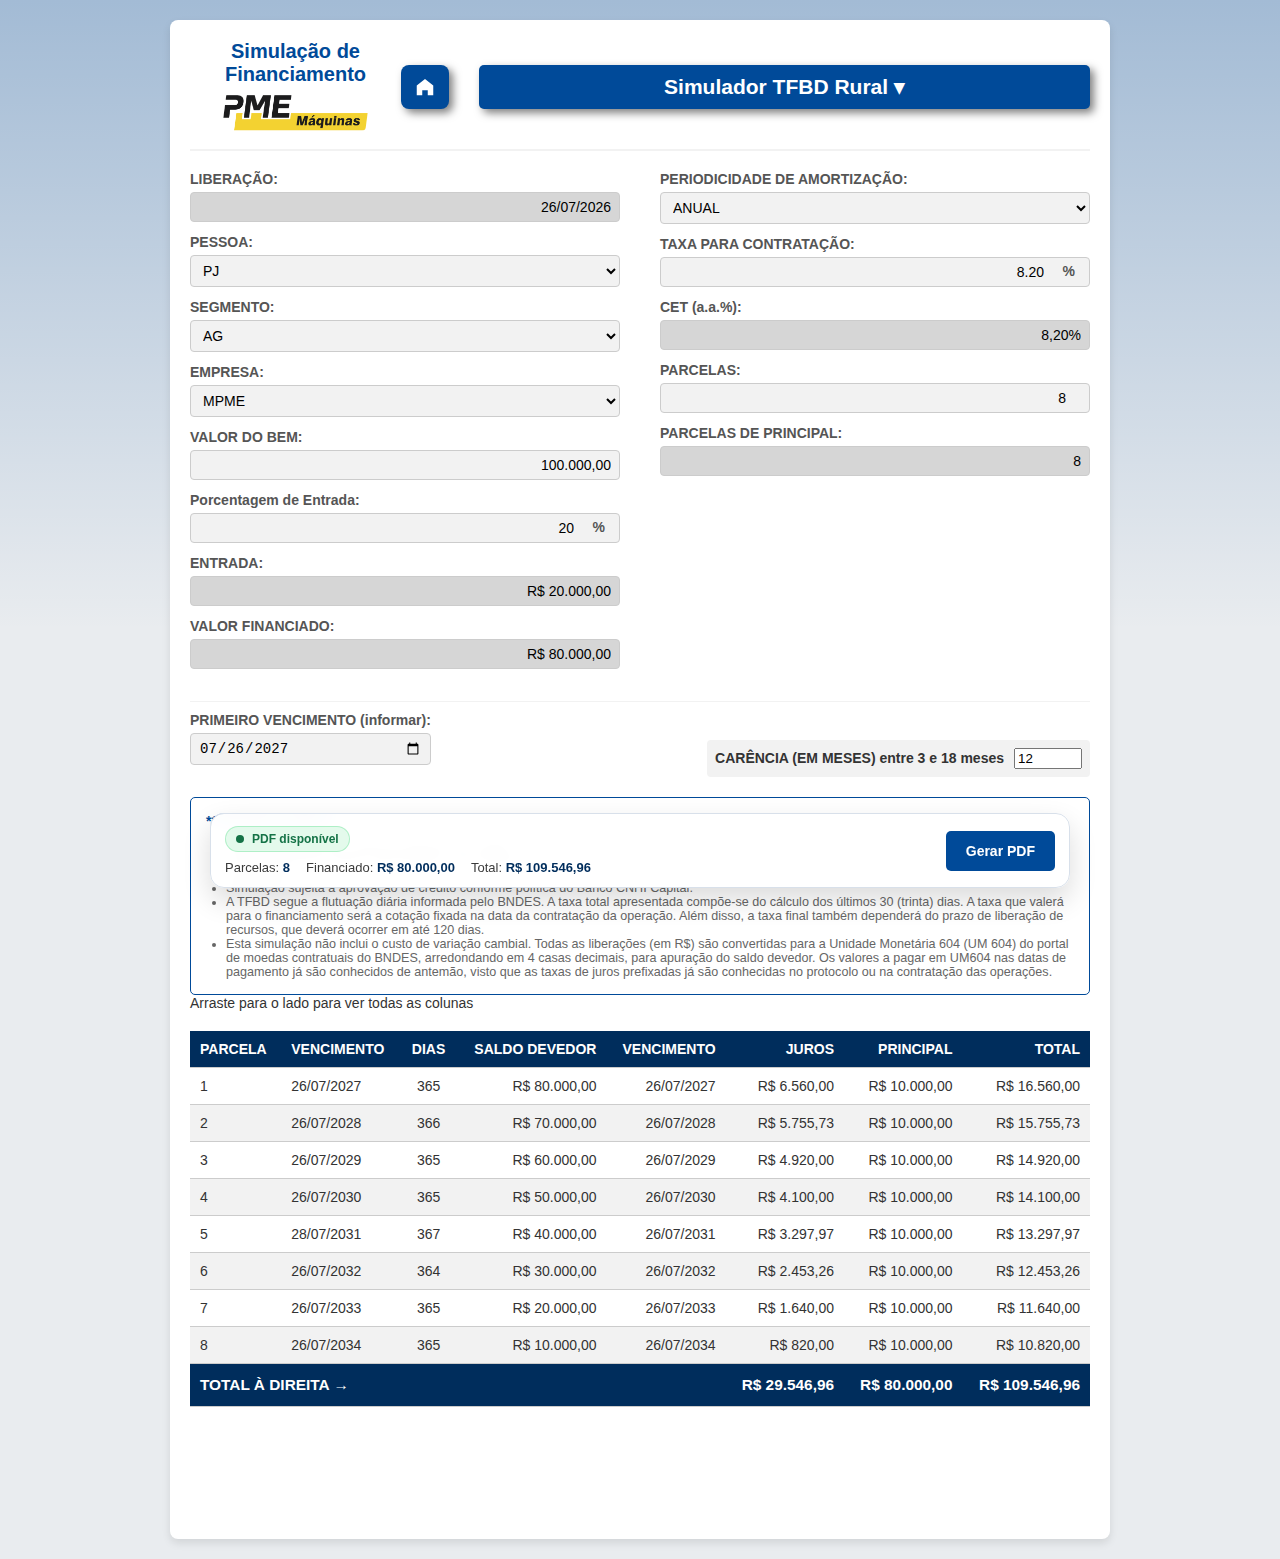
<file: HTMLs/agriculas/tfbd.html>
<!DOCTYPE html>
<html lang="pt-BR">
<head>
    <meta charset="UTF-8">
    <meta name="viewport" content="width=device-width, initial-scale=1.0">
    <title>Simulador TFBD Rural</title>
    <link rel="stylesheet" href="../../style/style.css">
    <link rel="manifest" href="/Calculadora_PME/manifest.json">
</head>
<body>
    <div id="floating-topbar" class="floating-topbar simulator-floating-topbar">
        <div class="floating-topbar-left">
            <a href="../../index.html" class="floating-home-link" aria-label="Voltar para a página inicial">
                <svg viewBox="0 0 24 24" aria-hidden="true">
                    <path fill="currentColor" d="M12 3.2 3 10.4V21h6v-5.5h6V21h6v-10.6L12 3.2z"/>
                </svg>
            </a>
        </div>

        <div class="sticky-calculator-selector" id="sticky-calculator-selector">
            <span>Simulador TFBD Rural</span> &#9662;
            <div class="sticky-calculator-dropdown menu-groups" id="sticky-calculator-dropdown">
                <button type="button" class="menu-group-toggle">
                    <span class="menu-group-label-row">
                        <span class="menu-group-label-text">Agrícola</span>
                        <span class="menu-group-mini-banner menu-group-mini-banner-agricola">Linhas AG</span>
                    </span>
                    <span class="menu-group-arrow">▾</span>
                </button>
                <div class="menu-group-content">
                    <a href="pronaf.html">Simulador AG: Pronaf</a>
                    <a href="moderfrota.html">Simulador Moderfrota</a>
                    <a href="tfbd.html">Simulador TFBD Rural</a>
                </div>

                <button type="button" class="menu-group-toggle construction">
                    <span class="menu-group-label-row">
                        <span class="menu-group-label-text">Construção</span>
                        <span class="menu-group-mini-banner menu-group-mini-banner-construcao">Linhas CE</span>
                    </span>
                    <span class="menu-group-arrow">▾</span>
                </button>
                <div class="menu-group-content">
                    <a href="../construcao/cdc-ce.html">CDC Construção</a>
                    <a href="../construcao/mais-inovacao-ce.html">Finame + Inovação</a>
                </div>
            </div>
        </div>
    </div>

    <div id="capture" class="simulator-container has-bottom-bar">
        <header>
            <div class="logo">
                <span class="logo-main">Simulação de Financiamento</span>
                <img src="../../logos/LOGO_AMARELA.png" alt="Logo PME" class="logo-image">
            </div>
            <div class="calculator-selector-row">
                <a href="../../index.html" class="header-home-link" aria-label="Voltar para a página inicial">
                    <svg viewBox="0 0 24 24" aria-hidden="true">
                        <path fill="currentColor" d="M12 3.2 3 10.4V21h6v-5.5h6V21h6v-10.6L12 3.2z"/>
                    </svg>
                </a>

                <div class="calculator-selector">
                    <span id="current-calculator">Simulador TFBD Rural</span> &#9662;
                    <div class="calculator-dropdown menu-groups">
                        <button type="button" class="menu-group-toggle">
                            <span>Agrícola</span>
                            <span class="menu-group-arrow">▾</span>
                        </button>
                        <div class="menu-group-content">
                            <a href="pronaf.html">Simulador AG: Pronaf</a>
                            <a href="moderfrota.html">Simulador Moderfrota</a>
                            <a href="tfbd.html">Simulador TFBD Rural</a>
                        </div>

                        <button type="button" class="menu-group-toggle construction">
                            <span>Construção</span>
                            <span class="menu-group-arrow">▾</span>
                        </button>
                        <div class="menu-group-content">
                            <a href="../construcao/cdc-ce.html">CDC Construção</a>
                            <a href="../construcao/mais-inovacao-ce.html">Finame + Inovação</a>
                        </div>
                    </div>
                </div>
            </div>
        </header>

        <form id="loan-form">
            <div class="form-grid">
                <div class="form-column">
                    <div class="form-group read-only">
                        <label for="liberacao">LIBERAÇÃO:</label>
                        <input type="text" id="liberacao" readonly>
                    </div>
                    
                    <div class="form-group"><label for="pessoa">PESSOA:</label><select id="pessoa"><option value="PJ" selected>PJ</option><option value="PF">PF</option></select></div>
                    
                    <div class="form-group"><label for="segmento">SEGMENTO:</label><select id="segmento"><option value="AG" selected>AG</option><option value="CE">CE</option></select></div>

                    <div class="form-group"><label for="empresa">EMPRESA:</label><select id="empresa"><option value="MPME" selected>MPME</option><option value="GDE">GDE</option></select></div>
                    <div class="form-group"><label for="valorBem">VALOR DO BEM:</label><input type="text" id="valorBem" value="100.000,00" inputmode="numeric"></div>
                    <div class="form-group"><label for="percEntrada">Porcentagem de Entrada:</label><input type="number" id="percEntrada" value="20"></div>
                    <div class="form-group read-only">
                        <label for="valorEntrada">ENTRADA:</label>
                        <input type="text" id="valorEntrada" readonly>
                    </div>
                    
                    <div class="form-group read-only">
                        <label for="valorFinanciado">VALOR FINANCIADO:</label>
                        <input type="text" id="valorFinanciado" readonly>
                    </div>
                </div>
                <div class="form-column">
                    <div class="form-group">
                        <label for="periodicidade">PERIODICIDADE DE AMORTIZAÇÃO:</label>
                        <select id="periodicidade">
                            <option value="ANUAL" selected>ANUAL</option>
                            <option value="SEMESTRAL">SEMESTRAL</option>
                        </select>
                    </div>
                    <div class="form-group"><label for="taxaContratacao">TAXA PARA CONTRATAÇÃO:</label><input type="number" id="taxaContratacao" value="8.20" step="0.1"></div>

                    <div class="form-group read-only">
                        <label for="cetAA">CET (a.a.%):</label> 
                        <input type="text" id="cetAA" readonly> 
                    </div>

                    <div class="form-group">
                        <label for="parcelas">PARCELAS:</label>
                        <input type="number" id="parcelas" value="8">
                    </div>

                    <div class="form-group read-only">
                        <label for="parcelasPrincipal">PARCELAS DE PRINCIPAL:</label>
                        <input type="text" id="parcelasPrincipal" readonly>
                    </div>
                    
                </div>
            </div>
            <div class="form-row">
                <div class="form-group"><label for="primeiroVencimento">PRIMEIRO VENCIMENTO (informar):</label><input type="date" id="primeiroVencimento"></div>
                <div class="form-group-inline"><label>CARÊNCIA (EM MESES) entre 3 e 18 meses</label><input type="number" id="carencia" readonly></div>
            </div>
        </form>

        <div class="observations">
            <p><strong>**OBSERVAÇÕES**</strong></p>
            <ul> <li>Simulação não inclui a tarifa de abertura de crédito.</li>
                <li>O fluxo apresenta valores aproximados, que poderão variar de acordo com cada operação e normas do BNDES. Os valores apresentados não são vinculativos.</li>
                <li>Simulação sujeita a aprovação de crédito conforme política do Banco CNHI Capital.</li>
                <li>A TFBD segue a flutuação diária informada pelo BNDES. A taxa total apresentada compõe-se do cálculo dos últimos 30 (trinta) dias. A taxa que valerá para o financiamento será a cotação fixada na data da contratação da operação. Além disso, a taxa final também dependerá do prazo de liberação de recursos, que deverá ocorrer em até 120 dias.</li>
                <li>Esta simulação não inclui o custo de variação cambial. Todas as liberações (em R$) são convertidas para a Unidade Monetária 604 (UM 604) do portal de moedas contratuais do BNDES, arredondando em 4 casas decimais, para apuração do saldo devedor. Os valores a pagar em UM604 nas datas de pagamento já são conhecidos de antemão, visto que as taxas de juros prefixadas já são conhecidas no protocolo ou na contratação das operações.</li>
            </ul>
        </div>

        <div class="table-scroll-hint">Arraste para o lado para ver todas as colunas</div>
        <div class="table-wrapper" data-scrollable-table>
            <div class="table-container">
                <table>
                    <thead>
                        <tr>
                            <th>PARCELA</th>
                            <th>VENCIMENTO</th>
                            <th>DIAS</th>
                            <th>SALDO DEVEDOR</th>
                            <th>VENCIMENTO</th>
                            <th>JUROS</th>
                            <th>PRINCIPAL</th>
                            <th>TOTAL</th>
                        </tr>
                    </thead>
                    <tbody id="amortization-body"></tbody>
                        <tfoot id="amortization-foot">
                        <tr class="final-total-row">
                            <td colspan="5">TOTAL À DIREITA →</td> 
                            <td id="total-juros"></td> 
                            <td id="total-principal"></td>
                            <td id="total-geral"></td>
                        </tr>
                    </tfoot>
                </table>
            </div>
        </div>

        <div class="actions bottom-action-bar">
            <div class="bottom-action-meta">
                <div id="pdf-status-chip" class="offline-status-chip pending">
                    <span class="offline-status-dot"></span>
                    <span id="pdf-status-text">Preencha os campos obrigatórios</span>
                </div>

                <div class="bottom-summary">
                    <span class="bottom-summary-item">Parcelas: <strong id="footer-num-parcelas">0</strong></span>
                    <span class="bottom-summary-item">Financiado: <strong id="footer-valor-financiado">R$ 0,00</strong></span>
                    <span class="bottom-summary-item">Total: <strong id="footer-total-geral">R$ 0,00</strong></span>
                </div>
            </div>

            <button id="btn-gerar-pdf">Gerar PDF</button>
        </div>
    </div>
    <script src="../../vendor/html2canvas.min.js"></script>
    <script src="../../vendor/jspdf.umd.min.js"></script>
    <script src="../../script/agriculas/tfbd.js"></script>

    <div id="pdf-modal-overlay" class="modal-overlay">
    <div class="modal-content pdf-modal-content">
        <div class="pdf-modal-header">
            <div class="pdf-modal-badge">PDF</div>
            <h2>Informações para gerar a simulação</h2>
            <p>Preencha os dados abaixo para personalizar o documento e gerar o código de conferência da proposta.</p>
        </div>

        <div class="pdf-modal-grid">
            <div class="form-group">
                <label for="vendedor-name">Nome do Vendedor</label>
                <input type="text" id="vendedor-name" placeholder="Digite o nome completo do vendedor">
            </div>

            <div class="form-group">
                <label for="cliente-name">Nome do Cliente</label>
                <input type="text" id="cliente-name" placeholder="Digite o nome completo do cliente">
            </div>

            <div class="form-group">
                <label for="vendedor-cpf-final">3 últimos números do CPF do vendedor</label>
                <input type="text" id="vendedor-cpf-final" inputmode="numeric" maxlength="3" placeholder="Ex.: 123">
                <small class="pdf-modal-helper">Use apenas os 3 últimos dígitos, sem pontos ou traço.</small>
            </div>
        </div>

        <div class="modal-actions">
            <button id="btn-cancel-pdf">Cancelar</button>
            <button id="btn-confirm-pdf" class="primary">Confirmar e Gerar PDF</button>
        </div>
    </div>
</div>

</body>
</html>
</file>
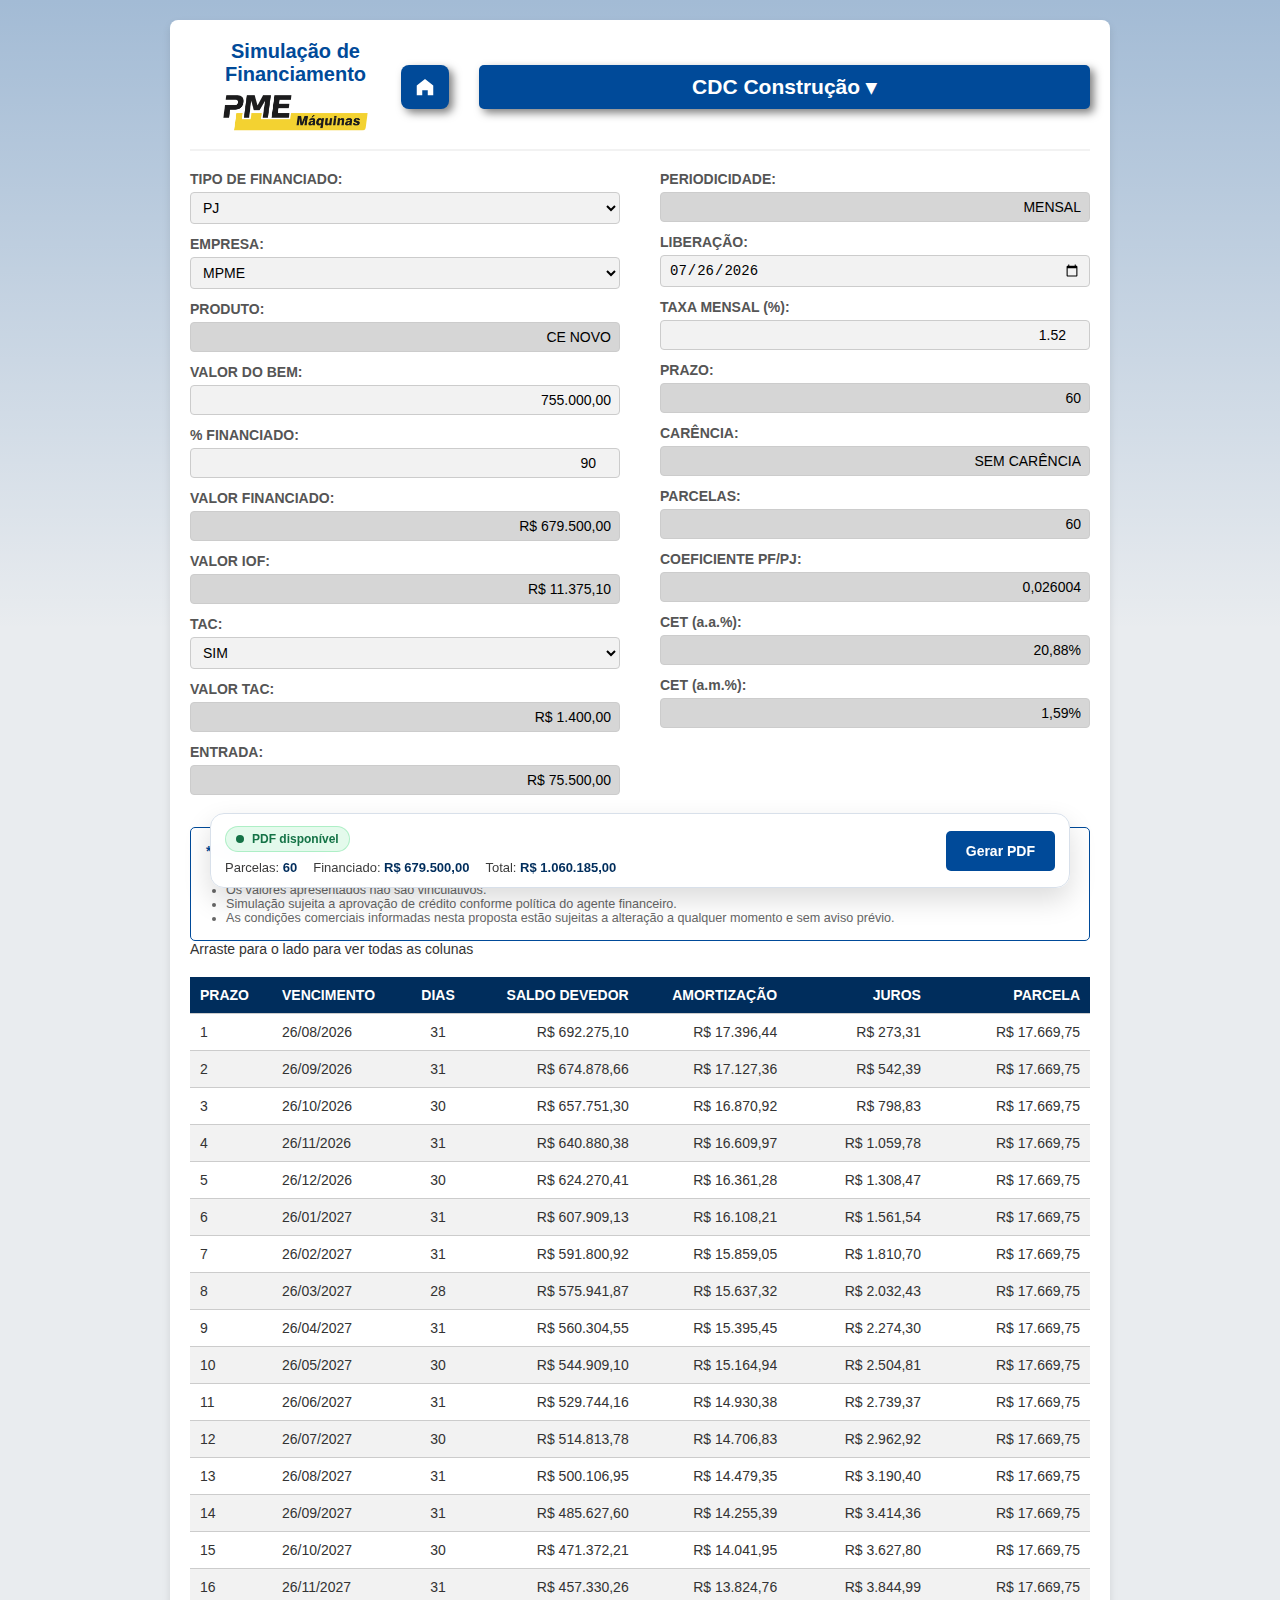
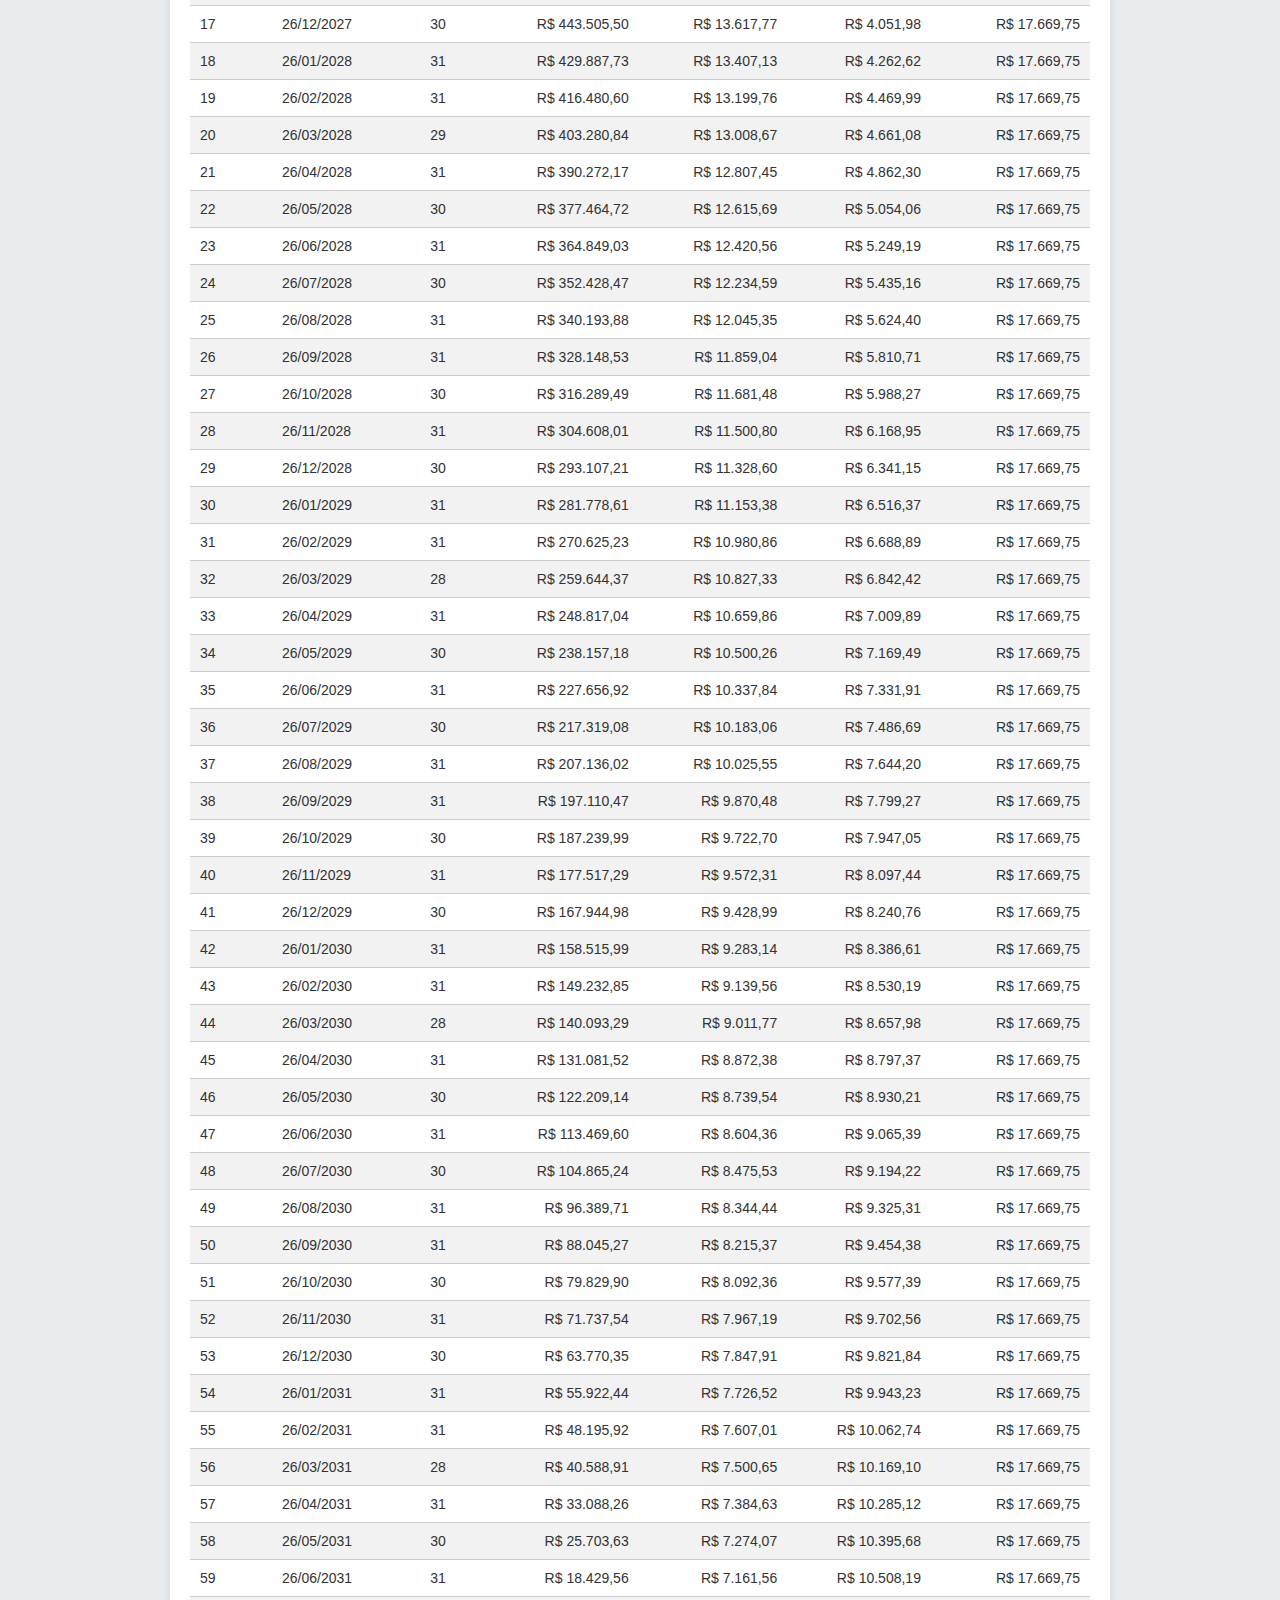
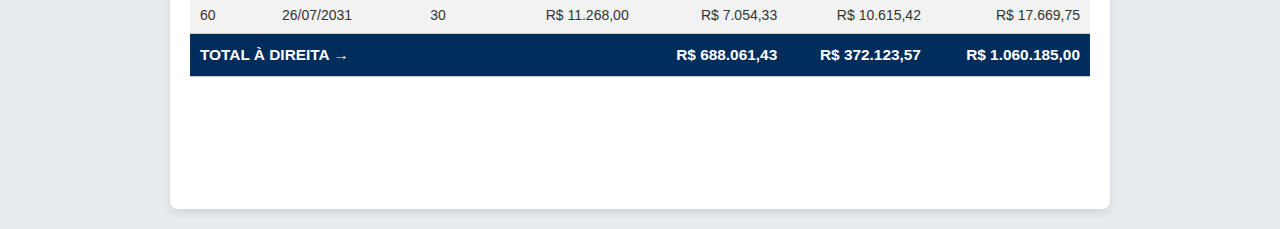
<file: HTMLs/construcao/cdc-ce.html>
<!DOCTYPE html>
<html lang="pt-BR">
<head>
    <meta charset="UTF-8">
    <meta name="viewport" content="width=device-width, initial-scale=1.0">
    <title>CDC Construção</title>
    <link rel="stylesheet" href="../../style/style.css">
    <link rel="manifest" href="/Calculadora_PME/manifest.json">
</head>
<body>
    <div id="floating-topbar" class="floating-topbar simulator-floating-topbar">
        <div class="floating-topbar-left">
            <a href="../../index.html" class="floating-home-link" aria-label="Voltar para a página inicial">
                <svg viewBox="0 0 24 24" aria-hidden="true">
                    <path fill="currentColor" d="M12 3.2 3 10.4V21h6v-5.5h6V21h6v-10.6L12 3.2z"/>
                </svg>
            </a>
        </div>

        <div class="sticky-calculator-selector" id="sticky-calculator-selector">
            <span>CDC Construção</span> &#9662;
            <div class="sticky-calculator-dropdown menu-groups" id="sticky-calculator-dropdown">
                <button type="button" class="menu-group-toggle">
                    <span class="menu-group-label-row">
                        <span class="menu-group-label-text">Agrícola</span>
                        <span class="menu-group-mini-banner menu-group-mini-banner-agricola">Linhas AG</span>
                    </span>
                    <span class="menu-group-arrow">▾</span>
                </button>
                <div class="menu-group-content">
                    <a href="../agriculas/pronaf.html">Simulador AG: Pronaf</a>
                    <a href="../agriculas/moderfrota.html">Simulador Moderfrota</a>
                    <a href="../agriculas/tfbd.html">Simulador TFBD Rural</a>
                </div>

                <button type="button" class="menu-group-toggle construction">
                    <span class="menu-group-label-row">
                        <span class="menu-group-label-text">Construção</span>
                        <span class="menu-group-mini-banner menu-group-mini-banner-construcao">Linhas CE</span>
                    </span>
                    <span class="menu-group-arrow">▾</span>
                </button>
                <div class="menu-group-content">
                    <a href="cdc-ce.html">CDC Construção</a>
                    <a href="mais-inovacao-ce.html">Finame + Inovação</a>
                </div>
            </div>
        </div>
    </div>

    <div id="capture" class="simulator-container has-bottom-bar">
        <header>
            <div class="logo">
                <span class="logo-main">Simulação de Financiamento</span>
                <img src="../../logos/LOGO_AMARELA.png" alt="Logo PME" class="logo-image">
            </div>

            <div class="calculator-selector-row">
                <a href="../../index.html" class="header-home-link" aria-label="Voltar para a página inicial">
                    <svg viewBox="0 0 24 24" aria-hidden="true">
                        <path fill="currentColor" d="M12 3.2 3 10.4V21h6v-5.5h6V21h6v-10.6L12 3.2z"/>
                    </svg>
                </a>

                <div class="calculator-selector">
                    <span id="current-calculator">CDC Construção</span> &#9662;
                    <div class="calculator-dropdown menu-groups">
                        <button type="button" class="menu-group-toggle">
                            <span>Agrícola</span>
                            <span class="menu-group-arrow">▾</span>
                        </button>
                        <div class="menu-group-content">
                            <a href="../agriculas/pronaf.html">Simulador AG: Pronaf</a>
                            <a href="../agriculas/moderfrota.html">Simulador Moderfrota</a>
                            <a href="../agriculas/tfbd.html">Simulador TFBD Rural</a>
                        </div>

                        <button type="button" class="menu-group-toggle construction">
                            <span>Construção</span>
                            <span class="menu-group-arrow">▾</span>
                        </button>
                        <div class="menu-group-content">
                            <a href="cdc-ce.html">CDC Construção</a>
                            <a href="mais-inovacao-ce.html">Finame + Inovação</a>
                        </div>
                    </div>
                </div>
            </div>
        </header>

        <form id="loan-form">
            <div class="form-grid">
                <div class="form-column">
                    <div class="form-group">
                        <label for="tipoFinanciado">TIPO DE FINANCIADO:</label>
                        <select id="tipoFinanciado">
                            <option value="PJ" selected>PJ</option>
                            <option value="PF">PF</option>
                        </select>
                    </div>

                    <div class="form-group">
                        <label for="empresa">EMPRESA:</label>
                        <select id="empresa">
                            <option value="MPME" selected>MPME</option>
                            <option value="GDE">GDE</option>
                        </select>
                    </div>

                    <div class="form-group">
                        <label for="produto">PRODUTO:</label>
                        <input type="text" id="produto" value="CE NOVO" readonly>
                    </div>

                    <div class="form-group">
                        <label for="valorBem">VALOR DO BEM:</label>
                        <input type="text" id="valorBem" value="755.000,00" inputmode="numeric">
                    </div>

                    <div class="form-group">
                        <label for="percFinanciado">% FINANCIADO:</label>
                        <input type="number" id="percFinanciado" value="90" step="1" min="1" max="100">
                    </div>

                    <div class="form-group read-only">
                        <label for="valorFinanciado">VALOR FINANCIADO:</label>
                        <input type="text" id="valorFinanciado" readonly>
                    </div>

                    <div class="form-group read-only">
                        <label for="valorIof">VALOR IOF:</label>
                        <input type="text" id="valorIof" readonly>
                    </div>

                    <div class="form-group">
                        <label for="tacOpcao">TAC:</label>
                        <select id="tacOpcao">
                            <option value="SIM" selected>SIM</option>
                            <option value="NAO">NÃO</option>
                        </select>
                    </div>

                    <div class="form-group read-only">
                        <label for="valorTac">VALOR TAC:</label>
                        <input type="text" id="valorTac" readonly>
                    </div>

                    <div class="form-group read-only">
                        <label for="valorEntrada">ENTRADA:</label>
                        <input type="text" id="valorEntrada" readonly>
                    </div>
                </div>

                <div class="form-column">
                    <div class="form-group read-only">
                        <label for="periodicidade">PERIODICIDADE:</label>
                        <input type="text" id="periodicidade" value="MENSAL" readonly>
                    </div>

                    <div class="form-group">
                        <label for="liberacao">LIBERAÇÃO:</label>
                        <input type="date" id="liberacao">
                    </div>

                    <div class="form-group">
                        <label for="taxaMensal">TAXA MENSAL (%):</label>
                        <input type="number" id="taxaMensal" value="1.52" step="0.01">
                    </div>

                    <div class="form-group read-only">
                        <label for="prazo">PRAZO:</label>
                        <input type="text" id="prazo" value="60" readonly>
                    </div>

                    <div class="form-group read-only">
                        <label for="carenciaTexto">CARÊNCIA:</label>
                        <input type="text" id="carenciaTexto" value="SEM CARÊNCIA" readonly>
                    </div>

                    <div class="form-group read-only">
                        <label for="parcelas">PARCELAS:</label>
                        <input type="text" id="parcelas" value="60" readonly>
                    </div>

                    <div class="form-group read-only">
                        <label for="coeficiente">COEFICIENTE PF/PJ:</label>
                        <input type="text" id="coeficiente" readonly>
                    </div>

                    <div class="form-group read-only">
                        <label for="cetAA">CET (a.a.%):</label>
                        <input type="text" id="cetAA" readonly>
                    </div>

                    <div class="form-group read-only">
                        <label for="cetAM">CET (a.m.%):</label>
                        <input type="text" id="cetAM" readonly>
                    </div>
                </div>
            </div>
        </form>

        <div class="observations">
            <p><strong>**OBSERVAÇÕES**</strong></p>
            <ul>
                <li>O fluxo apresenta valores aproximados, que poderão variar de acordo com cada operação e condições comerciais vigentes.</li>
                <li>Os valores apresentados não são vinculativos.</li>
                <li>Simulação sujeita a aprovação de crédito conforme política do agente financeiro.</li>
                <li>As condições comerciais informadas nesta proposta estão sujeitas a alteração a qualquer momento e sem aviso prévio.</li>
            </ul>
        </div>

        <div class="table-scroll-hint">Arraste para o lado para ver todas as colunas</div>
        <div class="table-wrapper" data-scrollable-table>
            <div class="table-container">
                <table>
                    <thead>
                        <tr>
                            <th>PRAZO</th>
                            <th>VENCIMENTO</th>
                            <th>DIAS</th>
                            <th>SALDO DEVEDOR</th>
                            <th>AMORTIZAÇÃO</th>
                            <th>JUROS</th>
                            <th>PARCELA</th>
                        </tr>
                    </thead>
                    <tbody id="amortization-body"></tbody>
                    <tfoot id="amortization-foot">
                        <tr class="final-total-row">
                            <td colspan="4">TOTAL À DIREITA →</td>
                            <td id="total-principal"></td>
                            <td id="total-juros"></td>
                            <td id="total-geral"></td>
                        </tr>
                    </tfoot>
                </table>
            </div>
        </div>

        <div class="actions bottom-action-bar">
            <div class="bottom-action-meta">
                <div id="pdf-status-chip" class="offline-status-chip pending">
                    <span class="offline-status-dot"></span>
                    <span id="pdf-status-text">Preencha os campos obrigatórios</span>
                </div>

                <div class="bottom-summary">
                    <span class="bottom-summary-item">Parcelas: <strong id="footer-num-parcelas">0</strong></span>
                    <span class="bottom-summary-item">Financiado: <strong id="footer-valor-financiado">R$ 0,00</strong></span>
                    <span class="bottom-summary-item">Total: <strong id="footer-total-geral">R$ 0,00</strong></span>
                </div>
            </div>

            <button id="btn-gerar-pdf">Gerar PDF</button>
        </div>
    </div>

    <script src="../../vendor/html2canvas.min.js"></script>
    <script src="../../vendor/jspdf.umd.min.js"></script>
    <script src="../../script/construcao/cdc-ce.js"></script>

    <div id="pdf-modal-overlay" class="modal-overlay">
        <div class="modal-content pdf-modal-content">
            <div class="pdf-modal-header">
                <div class="pdf-modal-badge">PDF</div>
                <h2>Informações para gerar a simulação</h2>
                <p>Preencha os dados abaixo para personalizar o documento e gerar o código de conferência da proposta.</p>
            </div>

            <div class="pdf-modal-grid">
                <div class="form-group">
                    <label for="vendedor-name">Nome do Vendedor</label>
                    <input type="text" id="vendedor-name" placeholder="Digite o nome completo do vendedor">
                </div>

                <div class="form-group">
                    <label for="cliente-name">Nome do Cliente</label>
                    <input type="text" id="cliente-name" placeholder="Digite o nome completo do cliente">
                </div>

                <div class="form-group">
                    <label for="vendedor-cpf-final">3 últimos números do CPF do vendedor</label>
                    <input type="text" id="vendedor-cpf-final" inputmode="numeric" maxlength="3" placeholder="Ex.: 123">
                    <small class="pdf-modal-helper">Use apenas os 3 últimos dígitos, sem pontos ou traço.</small>
                </div>
            </div>

            <div class="modal-actions">
                <button id="btn-cancel-pdf">Cancelar</button>
                <button id="btn-confirm-pdf" class="primary">Confirmar e Gerar PDF</button>
            </div>
        </div>
    </div>
</body>
</html>
</file>
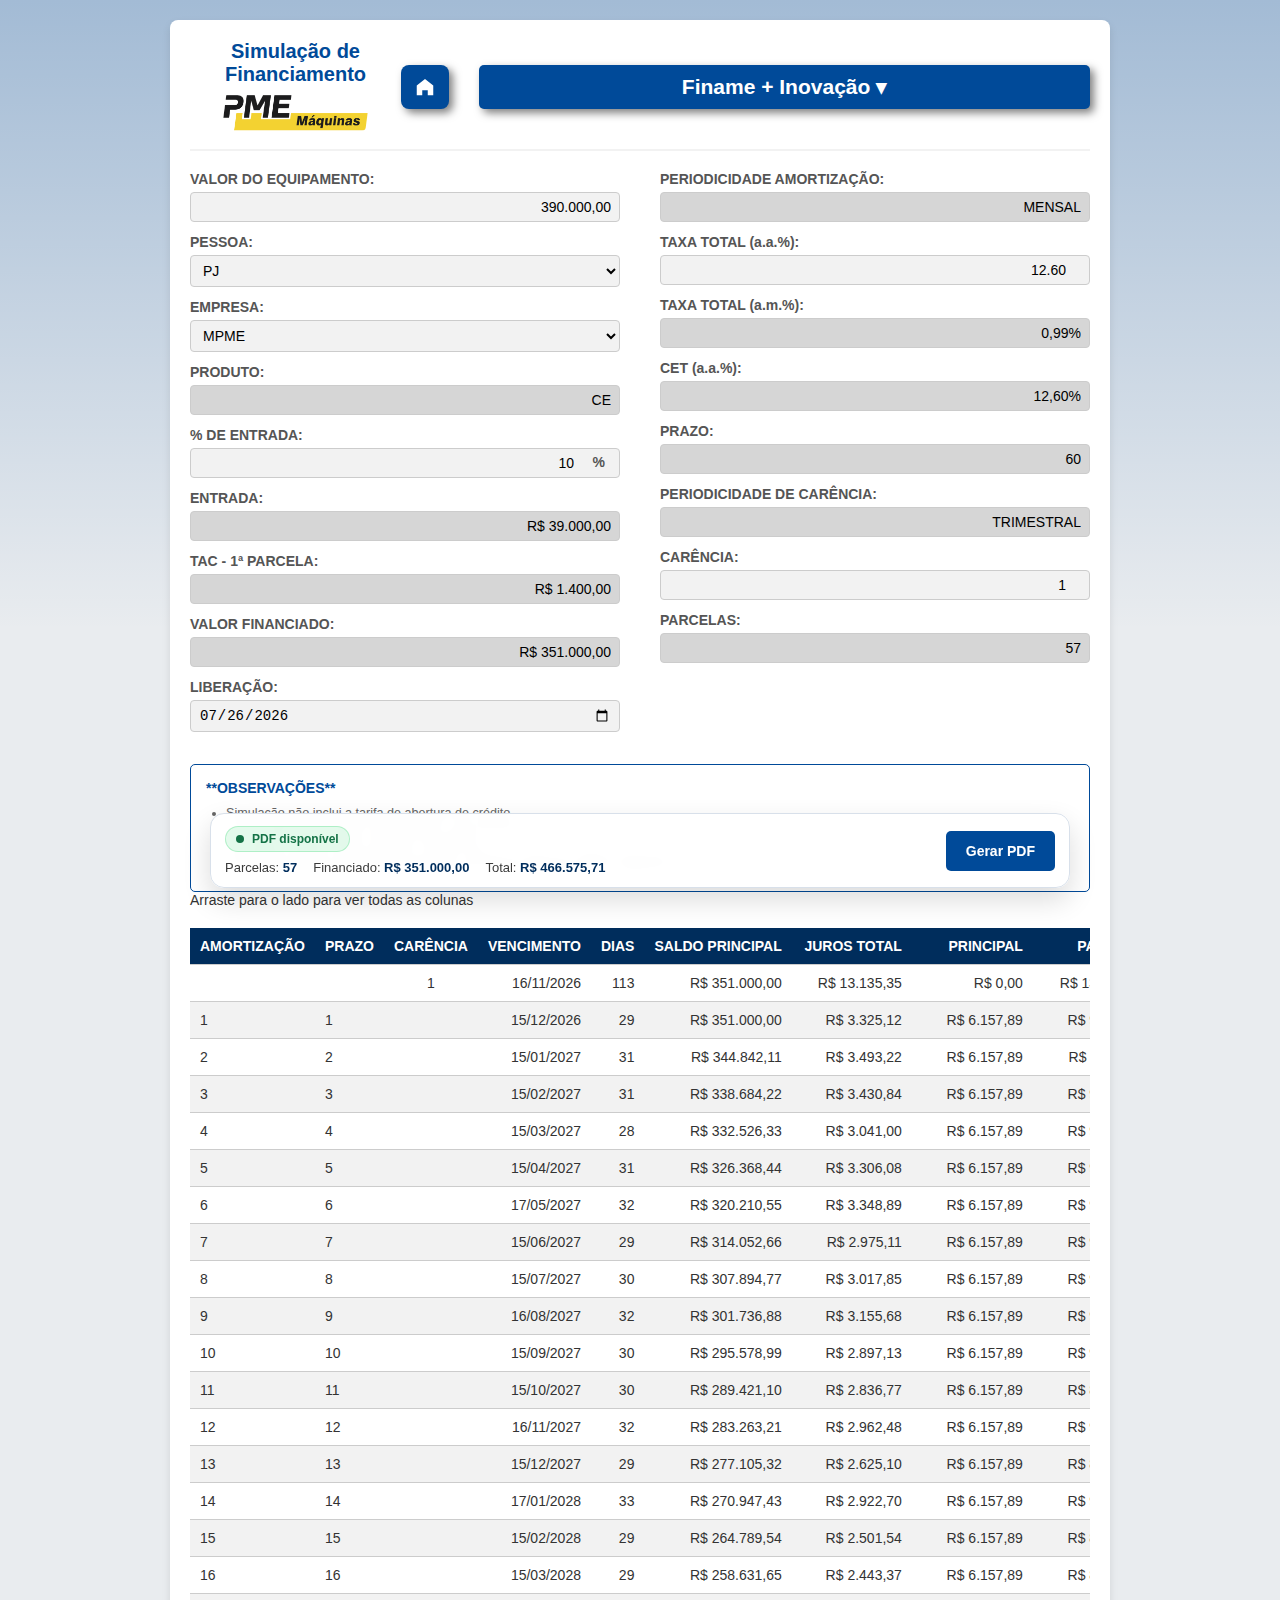
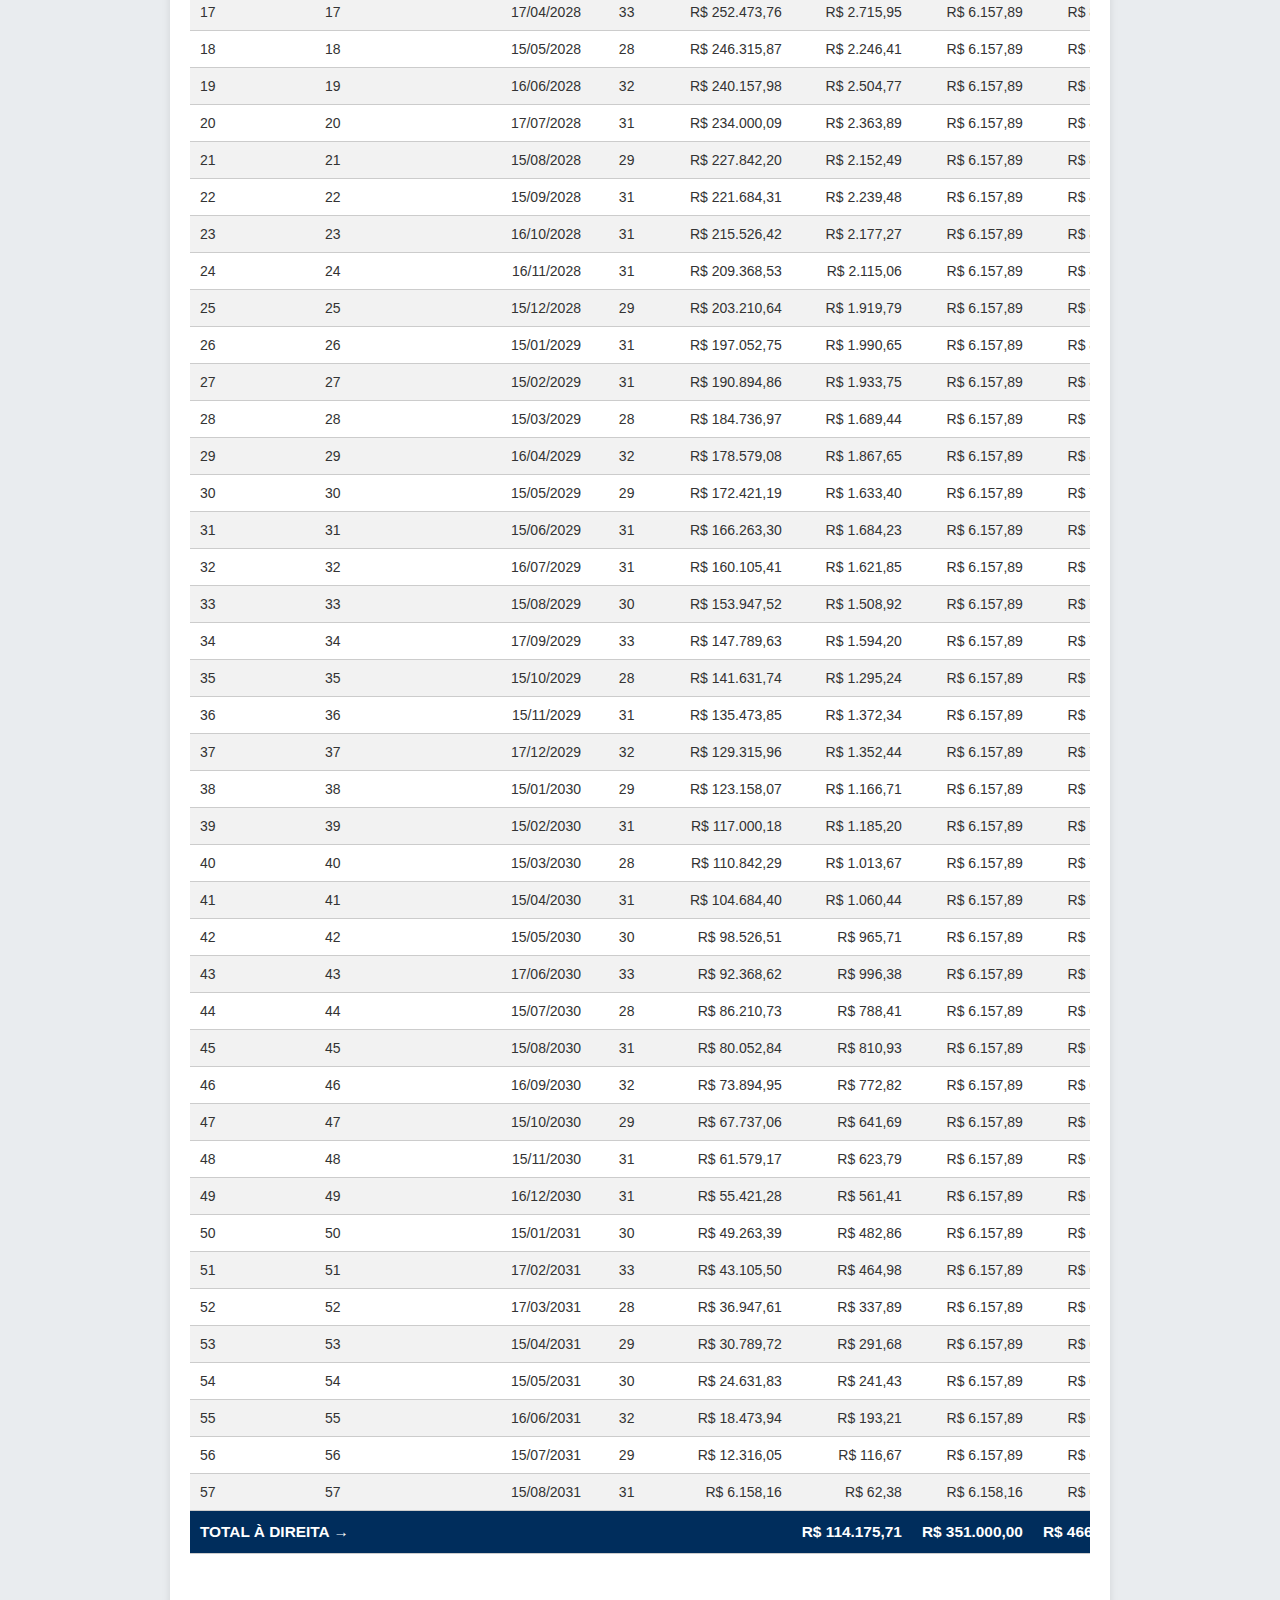
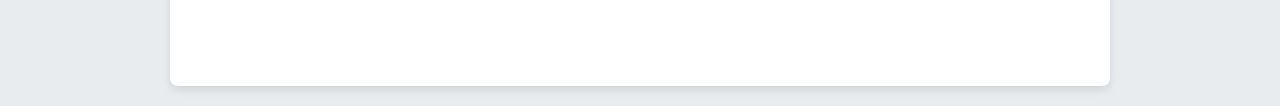
<file: HTMLs/construcao/mais-inovacao-ce.html>
<!DOCTYPE html>
<html lang="pt-BR">
<head>
    <meta charset="UTF-8">
    <meta name="viewport" content="width=device-width, initial-scale=1.0">
    <title>Finame + Inovação</title>
    <link rel="stylesheet" href="../../style/style.css">
    <link rel="manifest" href="/Calculadora_PME/manifest.json">
</head>
<body>
    <div id="floating-topbar" class="floating-topbar simulator-floating-topbar">
        <div class="floating-topbar-left">
            <a href="../../index.html" class="floating-home-link" aria-label="Voltar para a página inicial">
                <svg viewBox="0 0 24 24" aria-hidden="true">
                    <path fill="currentColor" d="M12 3.2 3 10.4V21h6v-5.5h6V21h6v-10.6L12 3.2z"/>
                </svg>
            </a>
        </div>

        <div class="sticky-calculator-selector" id="sticky-calculator-selector">
            <span>Finame + Inovação</span> &#9662;
            <div class="sticky-calculator-dropdown menu-groups" id="sticky-calculator-dropdown">
                <button type="button" class="menu-group-toggle">
                    <span class="menu-group-label-row">
                        <span class="menu-group-label-text">Agrícola</span>
                        <span class="menu-group-mini-banner menu-group-mini-banner-agricola">Linhas AG</span>
                    </span>
                    <span class="menu-group-arrow">▾</span>
                </button>
                <div class="menu-group-content">
                    <a href="../agriculas/pronaf.html">Simulador AG: Pronaf</a>
                    <a href="../agriculas/moderfrota.html">Simulador Moderfrota</a>
                    <a href="../agriculas/tfbd.html">Simulador TFBD Rural</a>
                </div>

                <button type="button" class="menu-group-toggle construction">
                    <span class="menu-group-label-row">
                        <span class="menu-group-label-text">Construção</span>
                        <span class="menu-group-mini-banner menu-group-mini-banner-construcao">Linhas CE</span>
                    </span>
                    <span class="menu-group-arrow">▾</span>
                </button>
                <div class="menu-group-content">
                    <a href="cdc-ce.html">CDC Construção</a>
                    <a href="mais-inovacao-ce.html">Finame + Inovação</a>
                </div>
            </div>
        </div>
    </div>

    <div id="capture" class="simulator-container has-bottom-bar">
        <header>
            <div class="logo">
                <span class="logo-main">Simulação de Financiamento</span>
                <img src="../../logos/LOGO_AMARELA.png" alt="Logo PME" class="logo-image">
            </div>

            <div class="calculator-selector-row">
                <a href="../../index.html" class="header-home-link" aria-label="Voltar para a página inicial">
                    <svg viewBox="0 0 24 24" aria-hidden="true">
                        <path fill="currentColor" d="M12 3.2 3 10.4V21h6v-5.5h6V21h6v-10.6L12 3.2z"/>
                    </svg>
                </a>

                <div class="calculator-selector">
                    <span id="current-calculator">Finame + Inovação</span> &#9662;
                    <div class="calculator-dropdown menu-groups">
                        <button type="button" class="menu-group-toggle">
                            <span>Agrícola</span>
                            <span class="menu-group-arrow">▾</span>
                        </button>
                        <div class="menu-group-content">
                            <a href="../agriculas/pronaf.html">Simulador AG: Pronaf</a>
                            <a href="../agriculas/moderfrota.html">Simulador Moderfrota</a>
                            <a href="../agriculas/tfbd.html">Simulador TFBD Rural</a>
                        </div>

                        <button type="button" class="menu-group-toggle construction">
                            <span>Construção</span>
                            <span class="menu-group-arrow">▾</span>
                        </button>
                        <div class="menu-group-content">
                            <a href="cdc-ce.html">CDC Construção</a>
                            <a href="mais-inovacao-ce.html">Finame + Inovação</a>
                        </div>
                    </div>
                </div>
            </div>
        </header>

        <form id="loan-form">
            <div class="form-grid">
                <div class="form-column">
                    <div class="form-group">
                        <label for="valorEquipamento">VALOR DO EQUIPAMENTO:</label>
                        <input type="text" id="valorEquipamento" value="390.000,00" inputmode="numeric">
                    </div>

                    <div class="form-group">
                        <label for="pessoa">PESSOA:</label>
                        <select id="pessoa">
                            <option value="PJ" selected>PJ</option>
                            <option value="PF">PF</option>
                        </select>
                    </div>

                    <div class="form-group">
                        <label for="empresa">EMPRESA:</label>
                        <select id="empresa">
                            <option value="MPME" selected>MPME</option>
                            <option value="GDE">GDE</option>
                        </select>
                    </div>

                    <div class="form-group read-only">
                        <label for="produto">PRODUTO:</label>
                        <input type="text" id="produto" value="CE" readonly>
                    </div>

                    <div class="form-group">
                        <label for="percEntrada">% DE ENTRADA:</label>
                        <input type="number" id="percEntrada" value="10" step="1" min="0" max="100">
                    </div>

                    <div class="form-group read-only">
                        <label for="valorEntrada">ENTRADA:</label>
                        <input type="text" id="valorEntrada" readonly>
                    </div>

                    <div class="form-group read-only">
                        <label for="tacPrimeira">TAC - 1ª PARCELA:</label>
                        <input type="text" id="tacPrimeira" value="R$ 1.400,00" readonly>
                    </div>

                    <div class="form-group read-only">
                        <label for="valorFinanciado">VALOR FINANCIADO:</label>
                        <input type="text" id="valorFinanciado" readonly>
                    </div>

                    <div class="form-group">
                        <label for="liberacao">LIBERAÇÃO:</label>
                        <input type="date" id="liberacao">
                    </div>
                </div>

                <div class="form-column">
                    <div class="form-group read-only">
                        <label for="periodicidadeAmortizacao">PERIODICIDADE AMORTIZAÇÃO:</label>
                        <input type="text" id="periodicidadeAmortizacao" value="MENSAL" readonly>
                    </div>

                    <div class="form-group">
                        <label for="taxaTotalAA">TAXA TOTAL (a.a.%):</label>
                        <input type="number" id="taxaTotalAA" value="12.60" step="0.01">
                    </div>

                    <div class="form-group read-only">
                        <label for="taxaTotalAM">TAXA TOTAL (a.m.%):</label>
                        <input type="text" id="taxaTotalAM" readonly>
                    </div>

                    <div class="form-group read-only">
                        <label for="cetAA">CET (a.a.%):</label>
                        <input type="text" id="cetAA" readonly>
                    </div>

                    <div class="form-group read-only">
                        <label for="prazo">PRAZO:</label>
                        <input type="text" id="prazo" value="60" readonly>
                    </div>

                    <div class="form-group read-only">
                        <label for="periodicidadeCarencia">PERIODICIDADE DE CARÊNCIA:</label>
                        <input type="text" id="periodicidadeCarencia" value="TRIMESTRAL" readonly>
                    </div>

                    <div class="form-group">
                        <label for="carencia">CARÊNCIA:</label>
                        <input type="number" id="carencia" value="1" min="0" max="6">
                    </div>

                    <div class="form-group read-only">
                        <label for="parcelas">PARCELAS:</label>
                        <input type="text" id="parcelas" readonly>
                    </div>
                </div>
            </div>
        </form>

        <div class="observations">
            <p><strong>**OBSERVAÇÕES**</strong></p>
            <ul>
                <li>Simulação não inclui a tarifa de abertura de crédito.</li>
                <li>O fluxo apresenta valores aproximados, que poderão variar de acordo com cada operação e normas do financiador.</li>
                <li>Os valores apresentados não são vinculativos.</li>
                <li>Simulação sujeita a aprovação de crédito conforme política do agente financeiro.</li>
                <li>A taxa total apresentada é uma referência de cálculo e poderá variar conforme prazo de liberação de recursos e condições vigentes.</li>
            </ul>
        </div>

        <div class="table-scroll-hint">Arraste para o lado para ver todas as colunas</div>
        <div class="table-wrapper" data-scrollable-table>
            <div class="table-container">
                <table>
                    <thead>
                        <tr>
                            <th>AMORTIZAÇÃO</th>
                            <th>PRAZO</th>
                            <th>CARÊNCIA</th>
                            <th>VENCIMENTO</th>
                            <th>DIAS</th>
                            <th>SALDO PRINCIPAL</th>
                            <th>JUROS TOTAL</th>
                            <th>PRINCIPAL</th>
                            <th>PARCELA</th>
                        </tr>
                    </thead>
                    <tbody id="amortization-body"></tbody>
                    <tfoot id="amortization-foot">
                        <tr class="final-total-row">
                            <td colspan="6">TOTAL À DIREITA →</td>
                            <td id="total-juros"></td>
                            <td id="total-principal"></td>
                            <td id="total-geral"></td>
                        </tr>
                    </tfoot>
                </table>
            </div>
        </div>

        <div class="actions bottom-action-bar">
            <div class="bottom-action-meta">
                <div id="pdf-status-chip" class="offline-status-chip pending">
                    <span class="offline-status-dot"></span>
                    <span id="pdf-status-text">Preencha os campos obrigatórios</span>
                </div>

                <div class="bottom-summary">
                    <span class="bottom-summary-item">Parcelas: <strong id="footer-num-parcelas">0</strong></span>
                    <span class="bottom-summary-item">Financiado: <strong id="footer-valor-financiado">R$ 0,00</strong></span>
                    <span class="bottom-summary-item">Total: <strong id="footer-total-geral">R$ 0,00</strong></span>
                </div>
            </div>

            <button id="btn-gerar-pdf">Gerar PDF</button>
        </div>
    </div>

    <script src="../../vendor/html2canvas.min.js"></script>
    <script src="../../vendor/jspdf.umd.min.js"></script>
    <script src="../../script/construcao/mais-inovacao-ce.js"></script>

    <div id="pdf-modal-overlay" class="modal-overlay">
        <div class="modal-content pdf-modal-content">
            <div class="pdf-modal-header">
                <div class="pdf-modal-badge">PDF</div>
                <h2>Informações para gerar a simulação</h2>
                <p>Preencha os dados abaixo para personalizar o documento e gerar o código de conferência da proposta.</p>
            </div>

            <div class="pdf-modal-grid">
                <div class="form-group">
                    <label for="vendedor-name">Nome do Vendedor</label>
                    <input type="text" id="vendedor-name" placeholder="Digite o nome completo do vendedor">
                </div>

                <div class="form-group">
                    <label for="cliente-name">Nome do Cliente</label>
                    <input type="text" id="cliente-name" placeholder="Digite o nome completo do cliente">
                </div>

                <div class="form-group">
                    <label for="vendedor-cpf-final">3 últimos números do CPF do vendedor</label>
                    <input type="text" id="vendedor-cpf-final" inputmode="numeric" maxlength="3" placeholder="Ex.: 123">
                    <small class="pdf-modal-helper">Use apenas os 3 últimos dígitos, sem pontos ou traço.</small>
                </div>
            </div>

            <div class="modal-actions">
                <button id="btn-cancel-pdf">Cancelar</button>
                <button id="btn-confirm-pdf" class="primary">Confirmar e Gerar PDF</button>
            </div>
        </div>
    </div>
</body>
</html>
</file>
<file: style/style.css>
/* --- GERAL --- */
:root {
    --primary-blue: #004a99;
    --dark-blue: #002d5c;
    --accent-yellow: #ffc107;
    --light-gray: #f2f2f2;
    --text-color: #333;
    --border-color: #ccc;
}
body {
    font-family: Arial, sans-serif;
    color: var(--text-color);
    margin: 0;
    padding: 10px; 
    font-size: 14px;
    min-height: 100vh; /* Garante altura mínima */

    /* --- DEGRADÊ CORRIGIDO --- */
    background-color: #e9ecef; /* Cor sólida como fallback */
    background-image: linear-gradient(
        to bottom, 
        rgba(0, 74, 153, 0.3) 0%, /* Começa azul transparente no topo */
        rgba(233, 236, 239, 0) 70%, /* Transição para transparente em 30% */
        #e9ecef 40% /* Fica sólido cinza a partir de 40% */
    );
    background-repeat: no-repeat; /* Evita que o degradê se repita */
    background-attachment: fixed; /* Opcional: fixa o degradê durante a rolagem */
}

.simulator-container {
    max-width: 900px; 
    margin: 0 auto; 
    background-color: #fff;
    padding: 20px; 
    border-radius: 8px; 
    box-shadow: 0 4px 8px rgba(0,0,0,0.1);
}
/* --- CABEÇALHO --- */
header {
    display: flex; 
    flex-direction: column; 
    align-items: center; 
    border-bottom: 2px solid var(--light-gray);
    padding-bottom: 15px;
    margin-bottom: 20px; 
    text-align: center;
}
.logo { 
    display: flex; 
    flex-direction: column; 
    margin-bottom: 10px; 
    align-items: center; /* Centraliza horizontalmente o texto e a imagem */
    text-align: center;  /* Garante que o texto fique no meio */
}
.logo-main { 
    color: var(--primary-blue); 
    font-weight: bold; font-size: 20px; }
.logo-sub { 
    color: var(--accent-yellow); 
    font-weight: bold; 
    font-size: 16px; }
    
.calculator-selector {
    position: relative; 
    width: 100%; 
    background-color: var(--primary-blue); 
    color: white;
    padding: 10px; 
    margin: 0; 
    font-size: 1.2em; 
    font-weight: bold;
    border-radius: 5px; 
    cursor: pointer; 
    box-sizing: border-box;

    /* --- ADICIONE ESTAS LINHAS --- */
    transition: box-shadow 0.3s ease, background-color 0.3s ease; /* Para suavizar o efeito no hover */
    box-shadow: 4px 4px 8px rgba(0, 0, 0, 0.5); /* Deslocamento X=4px, Y=4px, Blur=8px */

    /* --- AJUSTES FINAIS --- */
        z-index: 5;            /* Garante que o menu abra por cima do brilho */
        text-align: center;    /* <<< ADICIONE ISSO: Centraliza o texto e a seta */
}

/* Opcional: Efeito ao passar o mouse (hover) */
.calculator-selector:hover {
    background-color: var(--dark-blue); /* Escurece um pouco */
    box-shadow: 6px 6px 12px rgba(0, 0, 0, 0.3); /* Sombra mais pronunciada */
}

.logo-image {
    max-width: 150px;
    height: auto;
    margin-top: 5px;
    display: block;
    margin-left: auto;
    margin-right: auto;
}

.calculator-dropdown {
    display: none; 
    position: absolute; 
    top: 100%; 
    left: 0; 
    right: 0; background-color: #fff;
    border: 1px solid var(--border-color); 
    border-radius: 0 0 5px 5px;
    box-shadow: 0 6px 8px rgba(0,0,0,0.1); 
    z-index: 10;
}
.calculator-dropdown a { display: block; 
    padding: 10px 15px; 
    color: var(--dark-blue); 
    text-decoration: none; 
    font-size: 0.9em; }
.calculator-dropdown a:hover { 
    background-color: var(--light-gray); 
}
.calculator-dropdown.show {
    display: block;
}

/* --- FORMULÁRIO --- */
.form-grid { 
    display: grid; 
    grid-template-columns: 1fr; 
    gap: 0 40px; }
.form-group { 
    display: flex; 
    flex-direction: column; 
    margin-bottom: 12px; }
.form-group label { 
    font-weight: bold; 
    margin-bottom: 5px; 
    color: #555; 
}
.form-group input, .form-group span, .form-group select {
    padding: 8px; 
    border: 1px solid var(--border-color); 
    border-radius: 4px;
    font-size: 1em; 
    width: 100%; 
    box-sizing: border-box;
}
.form-group input, .form-group select { 
    background-color: var(--light-gray); 
}
.form-group input[type="text"], .form-group input[type="number"] { text-align: right; }
/* --- AJUSTE: Alinhamento vertical para os campos de valores (spans) (read-only --- */
.form-group input,
.form-group select,
.form-group.read-only span {
    /* Propriedades visuais que TODOS devem ter em comum */
    box-sizing: border-box;
    width: 100%;
    padding: 6px 8px;
    min-height: px;/* Altura mínima consistente para todos */
    border: 1px solid var(--border-color);
    border-radius: 4px;
    font-size: 1em;
    background-color: var(--light-gray);
}

/* Garante o alinhamento e a fonte específicos dos spans */
.form-group.read-only span {
    display: flex;             /* O flexbox agora é SÓ para os spans */
    align-items: center;       /* Centraliza na vertical */
    justify-content: flex-end; /* Alinha o texto à direita */
    font-weight: bold;
    background-color: #3193f5; /* Fundo de campo bloqueado */
}


.form-row {
    display: flex; 
    flex-direction: column; 
    margin-top: 20px;
    padding-top: 10px; 
    border-top: 1px solid var(--light-gray);
}
.form-group-inline {
    display: flex; 
    align-items: center; 
    gap: 10px; 
    background-color: var(--light-gray);
    padding: 8px; 
    border-radius: 4px; 
    margin-top: 10px;
}

/* --- NOVO: Define fundo mais escuro para campos readonly --- */
.form-group input[readonly] {
    background-color: #d6d6d6 !important; /* Tom de cinza mais escuro (padrão Bootstrap para readonly) */
    /* Você pode escolher outra cor se preferir, ex: #d6d6d6 */
    
}

.form-group-inline label { font-weight: bold; }
.form-group-inline input { width: 60px; }

/* --- AÇÕES, OBSERVAÇÕES E TABELA --- */
.actions { display: flex; 
    justify-content: flex-end; 
    margin: 20px 0 0 0; 
}
#btn-gerar-pdf {
    background-color: var(--primary-blue); 
    color: white; 
    font-weight: bold; 
    font-size: 1em;
    border: none; padding: 12px 20px; 
    border-radius: 5px; 
    cursor: pointer; 
    transition: background-color 0.3s;
}
#btn-gerar-pdf:hover { 
    background-color: var(--dark-blue); 
}
#btn-gerar-pdf:disabled { 
    background-color: #aaa; 
    cursor: not-allowed; 
    }

.observations { 
    border: 1px solid var(--primary-blue); 
    padding: 15px; 
    margin-top: 20px; 
    border-radius: 5px; 
}
.observations p { 
    margin: 0 0 10px 0; 
    color: var(--primary-blue); 
}
.observations ul { 
    margin: 0; 
    padding-left: 20px; 
    font-size: 0.9em; 
    color: #666; 
}

.table-wrapper { 
    width: 100%; 
    overflow-x: auto; 
    margin-top: 20px; 
}
.table-container { 
    min-width: 800px; 
}
table { 
    width: 100%; 
    border-collapse: collapse; 
}
th, td { 
    padding: 10px; 
    text-align: left; 
    border-bottom: 1px solid var(--border-color); 
    white-space: nowrap; 
}
thead th { 
    background-color: var(--dark-blue); 
    color: white; 
}
tbody tr:nth-child(even) { 
background-color: var(--light-gray); 
}
tfoot { 
    font-weight: bold; 
}
th:nth-child(n+3), td:nth-child(n+3) { 
    text-align: right; 
}

/* --- RESPONSIVIDADE (DESKTOP) --- */
@media (min-width: 768px) {
    body { padding: 20px; }
    header { 
        flex-direction: row; 
        text-align: left; 
    }
    .logo { 
        margin-bottom: 0; 
    }
    .calculator-selector { 
        margin: 0 0 0 20px; 
        font-size: 1.5em; 
    }
    .form-grid { 
        grid-template-columns: 1fr 1fr; 
    }
    .form-row { 
        flex-direction: row; 
        justify-content: space-between; 
        align-items: flex-end; 
    }
    .form-group-inline { 
        margin-top: 0; 
    }

    /* --- NOVO: Estilos para a Página Inicial (index.html) --- */
.landing-page {
    padding: 20px 10px;
    text-align: center;
}
.landing-page h1 {
    color: var(--dark-blue);
    margin-bottom: 20px;
}
.landing-page p {
    font-size: 1.1em;
    color: #555;
    line-height: 1.6;
    margin-bottom: 30px;
}
.landing-page .instructions {
    text-align: left;
    max-width: 500px;
    margin: 0 auto;
    background-color: var(--light-gray);
    padding: 20px;
    border-radius: 8px;
    border-left: 5px solid var(--primary-blue);
}
.landing-page .instructions h2 {
    margin-top: 0;
}
.landing-page .instructions ol {
    padding-left: 20px;
}
.landing-page .instructions li {
    margin-bottom: 10px;
}

}

/* --- Estilos para o modo de PDF compacto (VERSÃO ATUALIZADA) --- */

/* Aplica as regras quando o container principal tiver a classe 'pdf-compact-mode' */

/* -- AJUSTE: Cabeçalho ainda mais compacto -- */
.pdf-compact-mode header {
    padding-bottom: 5px;
    margin-bottom: 8px;
}

/* --- NOVO: Força o layout de duas colunas no PDF, independente do tamanho da tela --- */
.pdf-compact-mode .form-grid {
    grid-template-columns: 1fr 1fr !important;
}

.pdf-compact-mode .logo-main {
    font-size: 14px;
}
.pdf-compact-mode .logo-sub {
    font-size: 12px;
}
.pdf-compact-mode .calculator-selector {
    font-size: 0.9em;
    padding: 5px;
}

/* -- AJUSTE: Formulário ainda mais compacto -- */
.pdf-compact-mode .form-group {
    margin-bottom: 2px; /* Reduz o espaço entre as linhas do formulário */
}
.pdf-compact-mode .form-group label {
    margin-bottom: 1px;
    font-size: 9px; /* Diminui a fonte dos rótulos */
}
.pdf-compact-mode .form-group input,
.pdf-compact-mode .form-group select,
.pdf-compact-mode .form-group span {
    /* Propriedades visuais compartilhadas para garantir altura e visual idênticos */
    box-sizing: border-box;
    width: 100%;
    height: 22px; /* Altura fixa e consistente para todos */
    padding: 2px 6px;
    font-size: 10px;
    border: 1px solid var(--border-color);
    border-radius: 4px;
    /* Removemos o 'display: flex' daqui, que era a causa do problema */
}
.pdf-compact-mode .form-group.read-only span {
    display: flex;
    align-items: center;
    justify-content: flex-end;
    font-weight: bold;
    background-color: #d6d6d6;
    max-height: 10px; /* Altura fixa e consistente */
}

.pdf-compact-mode .form-group input {
    text-align: right;
}

.pdf-compact-mode .form-row {
    margin-top: 8px; /* Reduz o espaço acima da carência */
}

/* -- AJUSTE: Observações ainda mais compactas -- */
.pdf-compact-mode .observations {
    padding: 6px;
    margin-top: 8px;
    border: 1px solid #eee; /* Adicionar uma borda sutil pode forçar a renderização */
}
.pdf-compact-mode .observations p {
    margin-bottom: 4px;
    font-size: 9px;
}
.pdf-compact-mode .observations ul {
    font-size: 8px;
    padding-left: 12px;
    margin: 0;
}
.pdf-compact-mode .observations li {
    margin-bottom: 2px;
}

/* -- NOVO: Diminui o espaçamento da tabela -- */
.pdf-compact-mode table th,
.pdf-compact-mode table td {
    padding: 3px 5px; /* Diminui drasticamente o padding das células */
    font-size: 14px;   /* Diminui a fonte dentro da tabela */
}
.pdf-compact-mode tfoot td {
    font-size: 17px; /* Deixa a fonte do total um pouco maior */
}


/* --- NOVO: Alinhamento das colunas da tabela --- */

/* Alinha os cabeçalhos e células de valores monetários (da 4ª coluna em diante) à direita */
table th:nth-child(n+4),
table td:nth-child(n+4) {
    text-align: right;
}

/* Alinha a coluna "DIAS" (a 3ª coluna) ao centro para melhor visualização */
table th:nth-child(3),
table td:nth-child(3) {
    text-align: center;
}

/* Garante que o total na linha de rodapé também esteja à direita */
tfoot td:nth-last-child(2),
tfoot td:nth-last-child(3)
{
    text-align: right;
}


/* --- NOVO: Força alinhamento à direita para as células numéricas na tabela --- */
.pdf-compact-mode table td:nth-last-child(2), /* Antepenúltima coluna */
.pdf-compact-mode table td:nth-last-child(3), /* Terceira de trás para frente */
.pdf-compact-mode table td:nth-last-child(4), /* Quarta de trás para frente */
.pdf-compact-mode table td:nth-last-child(5)  /* Quinta de trás para frente */
{
    text-align: right; /* Alinha o texto à direita */
}

/* Garante que o total na linha de rodapé também esteja à direita */
.pdf-compact-mode tfoot td:nth-last-child(2),
.pdf-compact-mode tfoot td:nth-last-child(3),
.pdf-compact-mode tfoot td:nth-last-child(4),
.pdf-compact-mode tfoot td:nth-last-child(5)
{
    text-align: right;
}

/* --- NOVO: Estilos específicos para a linha de total na tabela --- */

/* Estilo da linha de total */
.final-total-row {
    background-color: var(--dark-blue);
    color: white;
    font-weight: bold;
    font-size: 1.1em; /* Ajuste o tamanho se necessário */
}
.final-total-row td {
    padding-top: 12px;
    padding-bottom: 12px;
    /* vertical-align: middle !important; já deve estar na regra geral de th, td */
}

/* Alinhamento EXPLÍCITO para as células de total no tfoot */
.final-total-row #total-juros,
.final-total-row #total-principal,
.final-total-row #total-geral {
    text-align: right !important; 
}
.final-total-row td:first-child { /* Célula com o texto "TOTAL" */
    text-align: left !important; /* Ou 'center' se preferir */
}

/* Se for preciso alinhar o TOTAL À DIREITA no rodapé */
.pdf-compact-mode tfoot td:first-child {
    text-align: left;
}

/* --- NOVO: Adiciona o símbolo '%' fixo nos campos de porcentagem --- */
.form-group:has(#percEntrada),
.form-group:has(#taxaContratacao) {
    position: relative; /* Necessário para posicionar o símbolo */
}

.form-group:has(#percEntrada)::after,
.form-group:has(#taxaContratacao)::after {
    content: '%';
    position: absolute;
    right: 15px; /* Posição horizontal */
    top: 65%;
    transform: translateY(-40%);
    color: #555;
    font-weight: bold;
}
/* Faz o texto do input não passar por baixo do símbolo */
#percEntrada, #taxaContratacao {
    padding-right: 30px !important;
}


/* --- NOVO: Alinhamento específico para a tabela TFBD Rural (8 colunas) --- */
/* Esta regra se aplica a todas as tabelas para consistência */
table th:nth-child(n+4),
table td:nth-child(n+4) {
    text-align: right;
}
table th:nth-child(3),
table td:nth-child(3) {
    text-align: center;
}

/* --- NOVO: Alinhamento vertical para os campos de valores (spans) --- */
.form-group.read-only span {
    display: flex;
    align-items: center;
    justify-content: flex-end;
    font-weight: bold;
    box-sizing: border-box;
    width: 100%;
    padding: 6px 8px;
    min-height: 33.5px;
    border: 1px solid var(--border-color);
    background-color: #d6d6d6;
    border-radius: 4px;
}

/* --- NOVO: Alinhamento vertical para TODAS as tabelas --- */
table th,
table td {
    vertical-align: middle !important; /* Força a centralização do conteúdo na vertical */
}

/* --- NOVO: Estilos para o Modal de PDF --- */
.modal-overlay {
    position: fixed;
    top: 0; left: 0;
    width: 100%; height: 100%;
    background-color: rgba(0, 0, 0, 0.6);
    display: none; /* Começa escondido */
    justify-content: center;
    align-items: center;
    z-index: 1000;
}
.modal-overlay.show {
    display: flex; /* Mostra o modal */
}
.modal-content {
    background-color: white;
    padding: 25px 30px;
    border-radius: 8px;
    width: 90%;
    max-width: 500px;
}
.modal-actions {
    display: flex;
    justify-content: flex-end;
    gap: 10px;
    margin-top: 20px;
}

/* --- NOVO: Estilos para as informações do PDF --- */
.pdf-info {
    font-size: 9px;
    text-align: center;
    border-top: 1px solid #eee;
    padding-top: 10px;
    margin-top: 15px; /* Aumenta a distância do bloco azul */
    width: 100%;      /* Garante que ocupe a largura toda e não flutue */
}
.pdf-info p {
    margin: 2px 0;
}

/* botão Adicionar Atalho à Tela Inicial */

.install-app-button-container {
    margin: 20px 0;
    text-align: center;
}

#btn-install-app {
    background-color: var(--accent-yellow); /* Amarelo para destaque */
    color: var(--dark-blue); /* Texto escuro */
    font-weight: bold;
    font-size: 1.1em;
    border: none;
    padding: 12px 25px;
    border-radius: 5px;
    cursor: pointer;
    transition: background-color 0.3s;
}

#btn-install-app:hover {
    background-color: #ffda6a; /* Um amarelo mais claro no hover */
}

/* ========================================================== */
/* === NOVOS ESTILOS PARA A PÁGINA INICIAL (Colapsável) === */
/* ========================================================== */

.landing-page.collapsible {
    padding: 20px; /* Espaçamento geral */
}

/* --- Card Principal de Boas-Vindas --- */
.welcome-card {
    background: #fff; /* Fundo branco para limpeza */
    border-left: 6px solid var(--accent-yellow); /* Borda AMARELA para chamar atenção (marca PME) */
    border-radius: 8px;
    padding: 25px;
    box-shadow: 0 10px 30px rgba(0, 0, 0, 0.08); /* Sombra suave para dar profundidade */
    margin-bottom: 40px;
    text-align: center;
}
.welcome-card h1 {
    color: var(--primary-blue);
    font-size: 1.6em; /* Um pouco mais elegante */
    margin-bottom: 15px;
}
.welcome-card .subtitle {
    font-size: 1.4em;
    color: #464646;
    margin-bottom: 20px;
}
.welcome-card .cta-prompt {
    background-color: rgba(0, 74, 153, 0.1); /* Fundo azul bem clarinho só no texto */
    padding: 8px 15px;
    border-radius: 20px; /* Formato de "pílula" */
    display: inline-block;
    color: var(--primary-blue);
    font-weight: 600;
}
.welcome-card .arrow { /* Animação da seta */
    display: inline-block;
    font-size: 1.5em;
    vertical-align: middle;
    animation: bounce 1.5s infinite;
}
@keyframes bounce { /* Garanta que a animação exista */
  0%, 20%, 50%, 80%, 100% {transform: translateY(0);}
  40% {transform: translateY(-8px);}
  60% {transform: translateY(-4px);}
}

/* Classe para fundo azul claro (reutilizada) */
.bg-light-blue {
    background-color: rgba(0, 74, 153, 0.08);
}


/* --- Seções Colapsáveis --- */
.collapsible-sections {
    display: flex;
    flex-direction: column;
    gap: 15px; /* Espaço entre os botões */
}

/* Removemos a borda padrão e adicionamos sombra */
.collapsible-item {
    border: none;
    border-radius: 10px;
    margin-bottom: 15px; /* Mais espaço entre eles */
    box-shadow: 0 4px 10px rgba(0,0,0,0.03); /* Sombra leve */
    background-color: transparent; /* Deixa o background ser controlado pelo botão/conteúdo */
}

.collapsible-button {
    background-color: #f9f9f9; /* Fundo do botão */
    color: var(--dark-blue);
    cursor: pointer;
    padding: 15px 20px;
    width: 100%;
    border: none;
    text-align: left;
    outline: none;
    font-size: 1em; /* Tamanho da fonte do título */
    display: flex;
    justify-content: space-between; /* Título à esquerda, ícone à direita */
    align-items: center;
    transition: background-color 0.3s ease;
}

/* Efeito ao passar o mouse */
.collapsible-button:hover {
    background-color: #fff;
    transform: translateY(-2px); /* Levanta levemente */
    box-shadow: 0 6px 15px rgba(0,0,0,0.08);
    border-color: #eee;
}

.collapsible-button h2 {
    margin: 0;
    font-size: 1.2em; /* Tamanho do título da seção */
    display: flex;
    align-items: center;
}
.collapsible-button h2::before { /* Remove ícones antigos dos h2 */
    content: none;
}

.toggle-icon {
    font-size: 1.2em;
    width: 32px;
    height: 32px;
    background-color: rgba(0, 74, 153, 0.1); /* Bolinha azul claro */
    color: var(--primary-blue);
    border-radius: 50%; /* Faz virar um círculo perfeito */
    display: flex;
    align-items: center;
    justify-content: center;
    transition: all 0.3s ease;
}

/* Quando estiver aberto (Active) */
.collapsible-button.active {
    background-color: var(--primary-blue); /* Fica AZUL quando aberto */
    color: #fff; /* Texto branco */
    border-radius: 10px 10px 0 0; /* Arredonda só em cima */
}
.collapsible-button.active .toggle-icon {
    transform: rotate(45deg); /* Gira o '+' para parecer um 'x' ou muda para '-' */
    content: '-'; /* Opcional: muda o ícone para '-' */
}

.collapsible-content {
    padding: 0 20px; /* Só padding lateral inicialmente */
    max-height: 0; /* Começa fechado */
    overflow: hidden;
    transition: max-height 0.3s ease-out, padding 0.3s ease-out; /* Animação de abrir/fechar */
    background-color: white;
    color: #444;
    font-size: 1.1em; 
    line-height: 1.6;
}
.collapsible-content.show {
    max-height: 500px; /* Altura máxima grande o suficiente (ajuste se precisar) */
    padding: 15px 20px; /* Adiciona padding vertical ao abrir */
}
.collapsible-content ul,
.collapsible-content ol {
    padding-left: 25px; /* Ajuste este valor (ex: 20px, 30px) conforme necessário */
    text-align: left; /* Garante o alinhamento à esquerda */
}
.collapsible-content li {
    margin-bottom: 8px;
}

.collapsible-content ol li {
    text-align: left;
    margin-bottom: 10px; /* Mantém um bom espaçamento entre os itens */
}

/* --- FIM DOS ESTILOS DA PÁGINA INICIAL COLAPSÁVEL --- */

/* --- Estilos para os Banners de Imagem (Correção Full-Width) --- */
.banner-container {
    /* 1. Compensa o padding de 20px do container pai */
    margin-left: -20px;
    margin-right: -20px;
    
    /* 2. Calcula a largura total somando os 40px que "roubamos" das margens */
    width: calc(100% + 40px);
    
    /* Ajustes visuais */
    margin-top: 0; /* Encosta no header */
    margin-bottom: 30px; /* Espaço embaixo */
    height: 300px; /* Altura do banner */
    overflow: hidden;
    position: relative;
    z-index: 1;
}

.banner-container img {
    width: 100%;
    height: 100%;
    object-fit: cover; /* Garante que a imagem preencha tudo sem distorcer */
    object-position: center;
    display: block;
}

/* Ajuste para telas menores (celulares) */
@media (max-width: 768px) {
    .banner-container {
        height: 180px; /* Altura menor no celular */
        /* Mantemos as margens negativas pois o padding do pai continua existindo no mobile */
    }
}

/* --- Efeitos index --- */

/* --- Efeito de Brilho (Shine) Versão "Menu Livre" --- */

.calculator-selector {
    /* Mantemos as configurações originais importantes */
    position: relative;
    /* REMOVIDO: overflow: hidden; -> Isso era o que matava o menu! */
    
    /* Garante que o menu (z-index 10) fique acima de tudo */
    z-index: 5; 
}

.calculator-selector::after {
    content: '';
    position: absolute;
    top: 0; left: 0; right: 0; bottom: 0; /* Ocupa exatamente o tamanho do botão */
    
    /* Arredonda o brilho igual ao botão para não vazar nos cantos */
    border-radius: 5px; 
    
    /* O Gradiente do Brilho */
    background: linear-gradient(
        120deg, 
        transparent 0%, 
        transparent 40%, 
        rgba(255, 255, 255, 0.6) 50%, /* Intensidade do brilho */
        transparent 60%, 
        transparent 100%
    );
    
    /* Truque: fazemos o fundo ser largo (250%) para podermos movê-lo */
    background-size: 250% 100%;
    background-repeat: no-repeat;
    
    /* A Animação move apenas a POSIÇÃO do fundo, não o elemento em si */
    animation: shine-sweep 6s infinite linear;
    
    pointer-events: none; /* Deixa o clique passar para o botão */
}

/* A nova animação move o gradiente lá dentro */
@keyframes shine-sweep {
    0% { background-position: 250% 0; }
    100% { background-position: -150% 0; }
}

/* --- Indicador de Versão --- */
.app-version {
    text-align: right;       /* Joga para o canto direito */
    font-size: 11px;         /* Texto bem pequeno */
    color: #3b3b3b;             /* Cinza claro (discreto) */
    margin-top: 30px;        /* Afasta do conteúdo de cima */
    margin-right: 10px;      /* Descola um pouquinho da borda */
    font-family: monospace;  /* Fonte monoespaçada (fica com cara de "código") */
    opacity: 0.7;            /* Leve transparência */
    user-select: none;       /* Impede que o usuário selecione o texto sem querer */
}


/* ========================================================== */
/* === AJUSTES CIRÚRGICOS DA HOME =========================== */
/* ========================================================== */

/* remove o brilho animado do botão principal */
.calculator-selector::after {
    display: none;
}

/* melhora o banner sem perder a estrutura full-width */
.banner-container {
    border: 1px solid #d8e0ea;
    border-radius: 12px;
    box-shadow: 0 8px 22px rgba(0, 0, 0, 0.08);
    box-sizing: border-box;
    background-color: #ffffff;
}

/* remove o card de boas-vindas da lógica visual antiga */
.welcome-card {
    display: none;
}

/* agora os blocos colapsáveis herdam a ideia da borda amarela */
.collapsible-sections {
    gap: 18px;
}

.collapsible-item {
    border-left: 6px solid var(--accent-yellow);
    border-radius: 10px;
    overflow: hidden;
    background-color: #ffffff;
    box-shadow: 0 6px 18px rgba(0, 0, 0, 0.05);
    margin-bottom: 0;
}

.collapsible-button {
    background-color: #ffffff;
    transition: background-color 0.25s ease, box-shadow 0.25s ease, transform 0.25s ease;
}

.collapsible-button:hover {
    background-color: #fcfcfc;
    transform: translateY(-1px);
    box-shadow: 0 6px 14px rgba(0, 0, 0, 0.06);
}

.collapsible-button.active {
    background-color: var(--primary-blue);
    color: #ffffff;
    border-radius: 0;
}

.collapsible-content {
    border-top: 1px solid #eef2f7;
}

/* bloco de suporte */
.support-contact-box {
    margin-top: 18px;
    display: flex;
    justify-content: flex-start;
}

.support-contact-link {
    display: inline-flex;
    align-items: center;
    gap: 10px;
    padding: 10px 14px;
    background-color: #25D366;
    color: #ffffff;
    text-decoration: none;
    border-radius: 8px;
    font-weight: bold;
    font-size: 0.95em;
    transition: background-color 0.2s ease, transform 0.2s ease;
}

.support-contact-link:hover {
    background-color: #1ebe5b;
    transform: translateY(-1px);
}

.support-contact-icon {
    width: 40px;
    height: 40px;
    display: block;
    object-fit: contain;
}

/* menu superior fixo */
.floating-topbar {
    position: fixed;
    top: 0;
    left: 50%;
    width: calc(100% - 20px);
    max-width: 900px;
    transform: translate(-50%, -120%);
    opacity: 0;
    pointer-events: none;
    transition: transform 0.25s ease, opacity 0.25s ease;
    z-index: 999;
    display: flex;
    align-items: center;
    justify-content: space-between;
    gap: 12px;
    padding: 10px 12px;
    background-color: rgba(255, 255, 255, 0.98);
    border: 1px solid #d8e0ea;
    border-radius: 12px;
    box-shadow: 0 10px 24px rgba(0, 0, 0, 0.12);
    backdrop-filter: blur(6px);
    box-sizing: border-box;
}

.floating-topbar.show {
    transform: translate(-50%, 10px);
    opacity: 1;
    pointer-events: auto;
}

.floating-topbar-logo-link {
    display: flex;
    align-items: center;
    text-decoration: none;
    flex-shrink: 0;
}

.floating-topbar-logo {
    width: 110px;
    height: auto;
    display: block;
}

.sticky-calculator-selector {
    position: relative;
    flex: 1;
    max-width: 320px;
    background-color: var(--primary-blue);
    color: #ffffff;
    padding: 10px 12px;
    border-radius: 8px;
    cursor: pointer;
    font-weight: bold;
    text-align: center;
    box-sizing: border-box;
    box-shadow: 0 4px 10px rgba(0, 0, 0, 0.12);
}

.sticky-calculator-dropdown {
    display: none;
    position: absolute;
    top: calc(100% + 6px);
    left: 0;
    right: 0;
    background-color: #ffffff;
    border: 1px solid var(--border-color);
    border-radius: 8px;
    box-shadow: 0 8px 18px rgba(0, 0, 0, 0.12);
    overflow: hidden;
    z-index: 1000;
}

.sticky-calculator-dropdown.show {
    display: block;
}

.sticky-calculator-dropdown a {
    display: block;
    padding: 12px 14px;
    color: var(--dark-blue);
    text-decoration: none;
    font-size: 0.95em;
    background-color: #ffffff;
}

.sticky-calculator-dropdown a:hover {
    background-color: var(--light-gray);
}

@media (max-width: 768px) {
    .landing-page.collapsible {
        padding: 16px 0 0 0;
    }

    .support-contact-link {
        width: 100%;
        justify-content: center;
        box-sizing: border-box;
    }

    .floating-topbar {
        width: calc(100% - 16px);
        padding: 8px 10px;
        gap: 8px;
    }

    .floating-topbar-logo {
        width: 86px;
    }

    .sticky-calculator-selector {
        font-size: 0.95em;
        padding: 10px;
        max-width: none;
    }
}

/* ========================================================== */
/* === BARRA INFERIOR FIXA DAS CALCULADORAS ================= */
/* ========================================================== */

.has-bottom-bar {
    padding-bottom: 120px;
}

.bottom-action-bar {
    position: fixed;
    left: 50%;
    bottom: 12px;
    transform: translateX(-50%);
    width: calc(100% - 20px);
    max-width: 860px;
    margin: 0;
    padding: 12px 14px;
    display: flex;
    align-items: center;
    justify-content: space-between;
    gap: 14px;
    background: rgba(255, 255, 255, 0.97);
    border: 1px solid #d8e0ea;
    border-radius: 14px;
    box-shadow: 0 12px 28px rgba(0, 0, 0, 0.14);
    backdrop-filter: blur(8px);
    z-index: 950;
    box-sizing: border-box;
}

.bottom-action-meta {
    display: flex;
    flex-direction: column;
    gap: 8px;
    min-width: 0;
}

.offline-status-chip {
    display: inline-flex;
    align-items: center;
    gap: 8px;
    width: fit-content;
    padding: 6px 10px;
    border-radius: 999px;
    font-size: 12px;
    font-weight: bold;
    line-height: 1;
}

.offline-status-chip.ready {
    background-color: rgba(37, 211, 102, 0.12);
    color: #157347;
    border: 1px solid rgba(37, 211, 102, 0.28);
}

.offline-status-chip.pending {
    background-color: rgba(255, 193, 7, 0.14);
    color: #8a6700;
    border: 1px solid rgba(255, 193, 7, 0.32);
}

.offline-status-dot {
    width: 8px;
    height: 8px;
    border-radius: 50%;
    background-color: currentColor;
    flex-shrink: 0;
}

.bottom-summary {
    display: flex;
    flex-wrap: wrap;
    gap: 10px 16px;
    font-size: 13px;
    color: #3b3b3b;
}

.bottom-summary-item strong {
    color: var(--dark-blue);
}

.bottom-action-bar #btn-gerar-pdf {
    margin: 0;
    white-space: nowrap;
    flex-shrink: 0;
}

@media (max-width: 768px) {
    .has-bottom-bar {
        padding-bottom: 150px;
    }

    .bottom-action-bar {
        width: calc(100% - 16px);
        padding: 10px 12px;
        gap: 10px;
        flex-direction: column;
        align-items: stretch;
    }

    .bottom-action-meta {
        width: 100%;
    }

    .bottom-summary {
        font-size: 12px;
        gap: 8px 12px;
    }

    .bottom-action-bar #btn-gerar-pdf {
        width: 100%;
    }
}

/* ========================================================== */
/* === CHIP DE STATUS / TOPO FIXO / BARRA INFERIOR ========= */
/* ========================================================== */

.collapsible-button-main {
    display: flex;
    flex-direction: column;
    align-items: flex-start;
    gap: 8px;
}

.collapsible-button-main h2 {
    margin: 0;
}

.offline-status-chip {
    display: inline-flex;
    align-items: center;
    gap: 8px;
    width: fit-content;
    padding: 6px 10px;
    border-radius: 999px;
    font-size: 12px;
    font-weight: bold;
    line-height: 1;
}

.offline-status-chip.ready {
    background-color: rgba(37, 211, 102, 0.12);
    color: #157347;
    border: 1px solid rgba(37, 211, 102, 0.28);
}

.offline-status-chip.pending {
    background-color: rgba(255, 193, 7, 0.14);
    color: #8a6700;
    border: 1px solid rgba(255, 193, 7, 0.32);
}

.offline-status-dot {
    width: 8px;
    height: 8px;
    border-radius: 50%;
    background-color: currentColor;
    flex-shrink: 0;
}

/* Topbar fixa das páginas de simulação */
.simulator-floating-topbar {
    max-width: 900px;
}

.floating-topbar-left {
    display: flex;
    align-items: center;
    gap: 10px;
    flex-shrink: 0;
}

.floating-home-link {
    width: 40px;
    height: 40px;
    display: flex;
    align-items: center;
    justify-content: center;
    color: var(--primary-blue);
    background-color: #eef5ff;
    border: 1px solid #cfe0f3;
    border-radius: 10px;
    text-decoration: none;
    box-sizing: border-box;
    transition: background-color 0.2s ease, transform 0.2s ease;
}

.floating-home-link:hover {
    background-color: #e1eeff;
    transform: translateY(-1px);
}

.floating-home-link svg {
    width: 20px;
    height: 20px;
    display: block;
}

/* Barra inferior fixa das calculadoras */
.has-bottom-bar {
    padding-bottom: 132px;
}

.bottom-action-bar {
    position: fixed;
    left: 50%;
    bottom: 12px;
    transform: translateX(-50%);
    width: calc(100% - 20px);
    max-width: 860px;
    margin: 0;
    padding: 12px 14px;
    display: flex;
    align-items: center;
    justify-content: space-between;
    gap: 14px;
    background: rgba(255, 255, 255, 0.97);
    border: 1px solid #d8e0ea;
    border-radius: 14px;
    box-shadow: 0 12px 28px rgba(0, 0, 0, 0.14);
    backdrop-filter: blur(8px);
    z-index: 950;
    box-sizing: border-box;
}

.bottom-action-meta {
    display: flex;
    flex-direction: column;
    gap: 8px;
    min-width: 0;
}

.bottom-summary {
    display: flex;
    flex-wrap: wrap;
    gap: 10px 16px;
    font-size: 13px;
    color: #3b3b3b;
}

.bottom-summary-item strong {
    color: var(--dark-blue);
}

.bottom-action-bar #btn-gerar-pdf {
    margin: 0;
    white-space: nowrap;
    flex-shrink: 0;
}

.bottom-action-bar #btn-gerar-pdf:disabled {
    opacity: 0.55;
    cursor: not-allowed;
    transform: none;
    box-shadow: none;
}

@media (max-width: 768px) {
    .floating-topbar-left {
        gap: 8px;
    }

    .floating-home-link {
        width: 36px;
        height: 36px;
        border-radius: 9px;
    }

    .has-bottom-bar {
        padding-bottom: 160px;
    }

    .bottom-action-bar {
        width: calc(100% - 16px);
        padding: 10px 12px;
        gap: 10px;
        flex-direction: column;
        align-items: stretch;
    }

    .bottom-action-meta {
        width: 100%;
    }

    .bottom-summary {
        font-size: 12px;
        gap: 8px 12px;
    }

    .bottom-action-bar #btn-gerar-pdf {
        width: 100%;
    }
}

/* ========================================================== */
/* === CASINHA AO LADO DO BOTÃO AZUL NO TOPO ================ */
/* ========================================================== */

.calculator-selector-row {
    display: flex;
    align-items: stretch;
    gap: 10px;
    width: 100%;
}

.calculator-selector-row .calculator-selector {
    flex: 1;
}

.header-home-link {
    width: 48px;
    min-width: 48px;
    display: flex;
    align-items: center;
    justify-content: center;
    background-color: var(--primary-blue);
    color: #ffffff;
    border-radius: 8px;
    text-decoration: none;
    box-sizing: border-box;
    box-shadow: 4px 4px 8px rgba(0, 0, 0, 0.5);
    transition: background-color 0.2s ease, transform 0.2s ease, box-shadow 0.2s ease;
}

.header-home-link:hover {
    background-color: var(--dark-blue);
    transform: translateY(-1px);
    box-shadow: 6px 6px 12px rgba(0, 0, 0, 0.3);
}

.header-home-link svg {
    width: 22px;
    height: 22px;
    display: block;
}

@media (max-width: 768px) {
    .calculator-selector-row {
        gap: 8px;
    }

    .header-home-link {
        width: 44px;
        min-width: 44px;
    }

    .header-home-link svg {
        width: 20px;
        height: 20px;
    }
}
</file>
